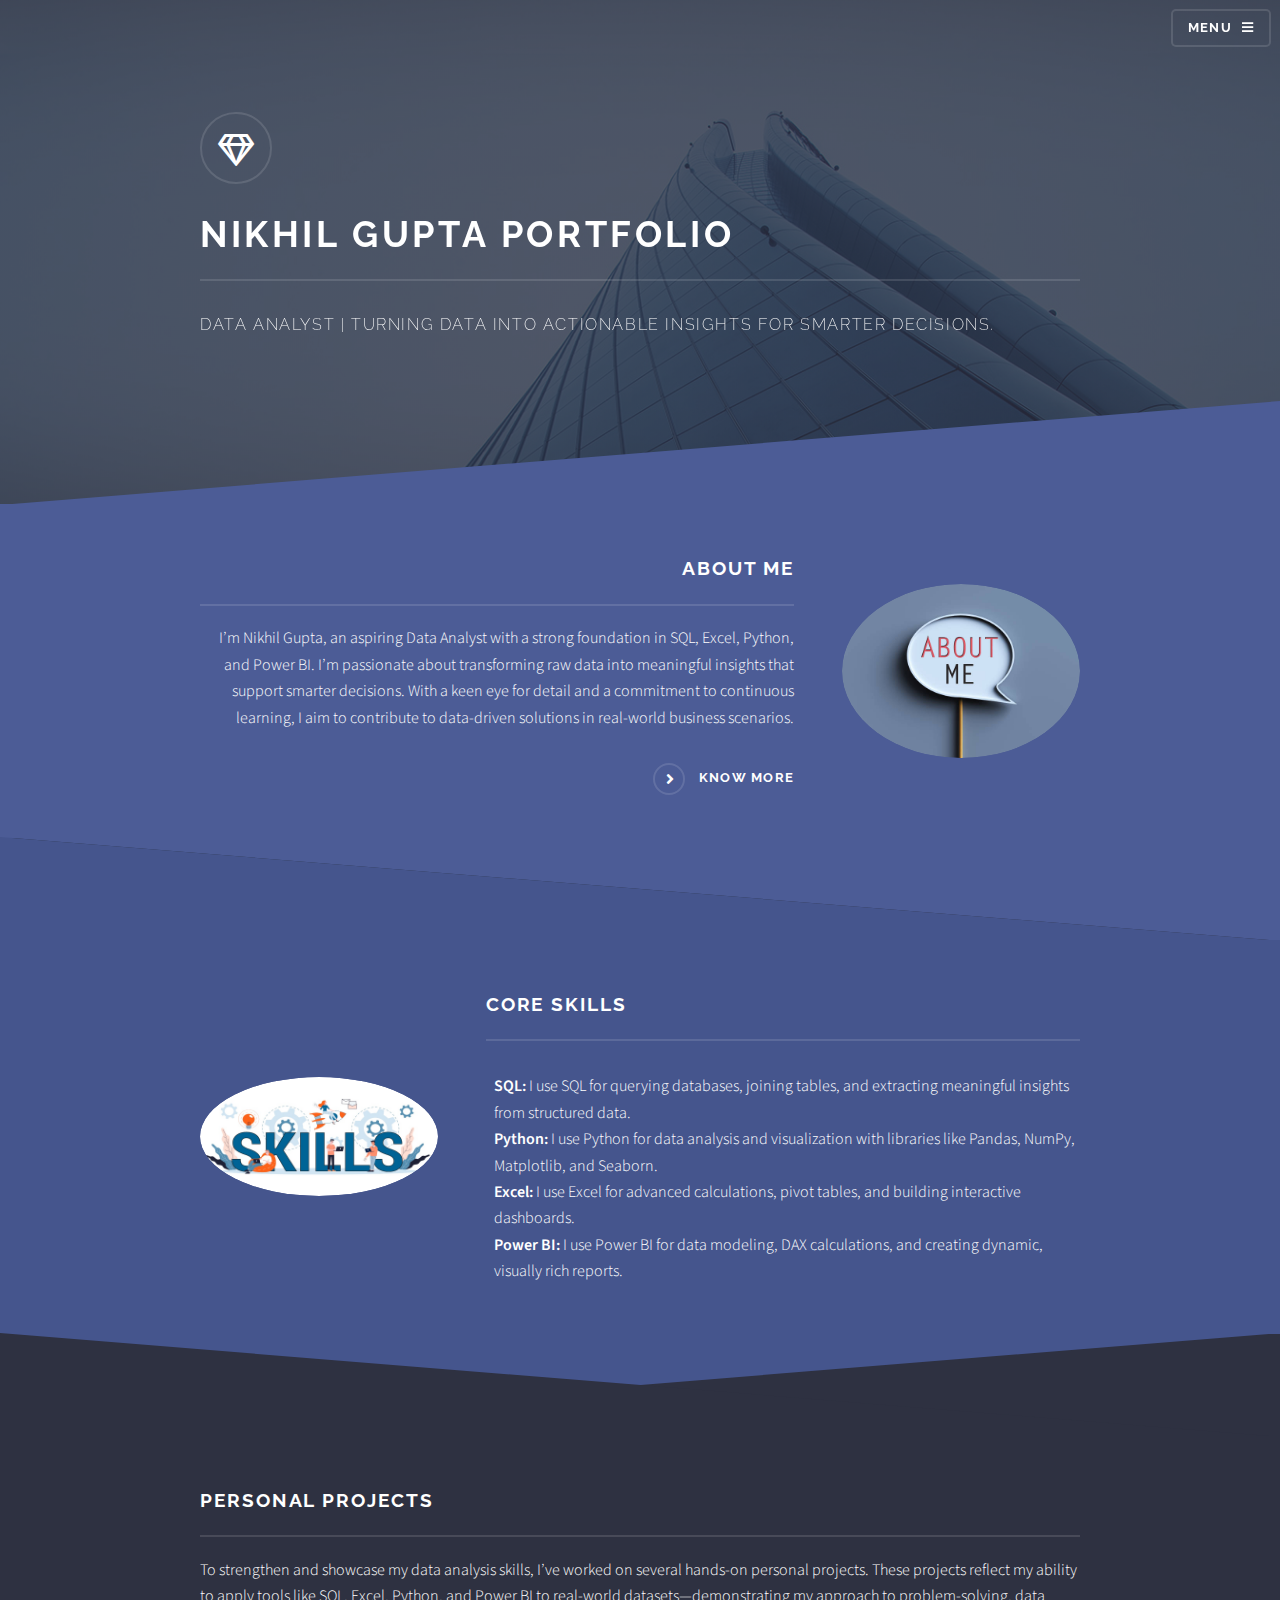
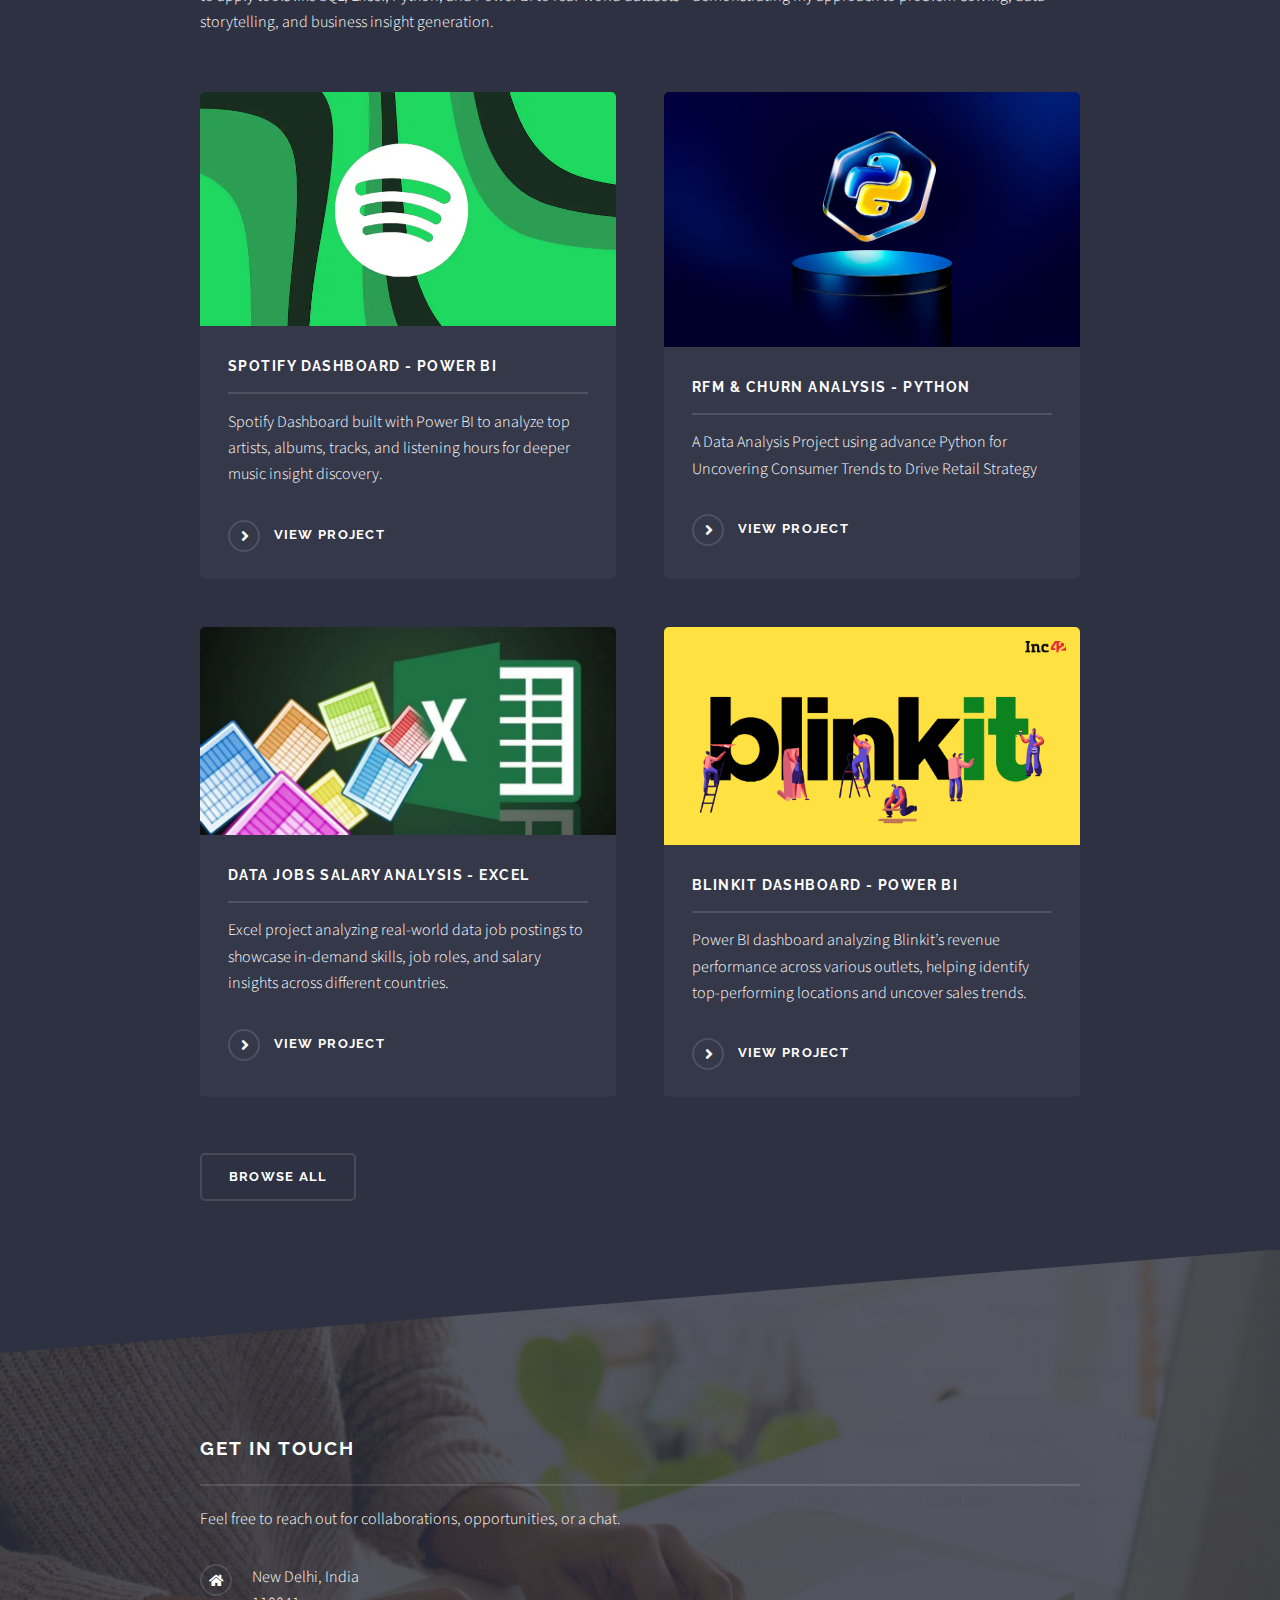
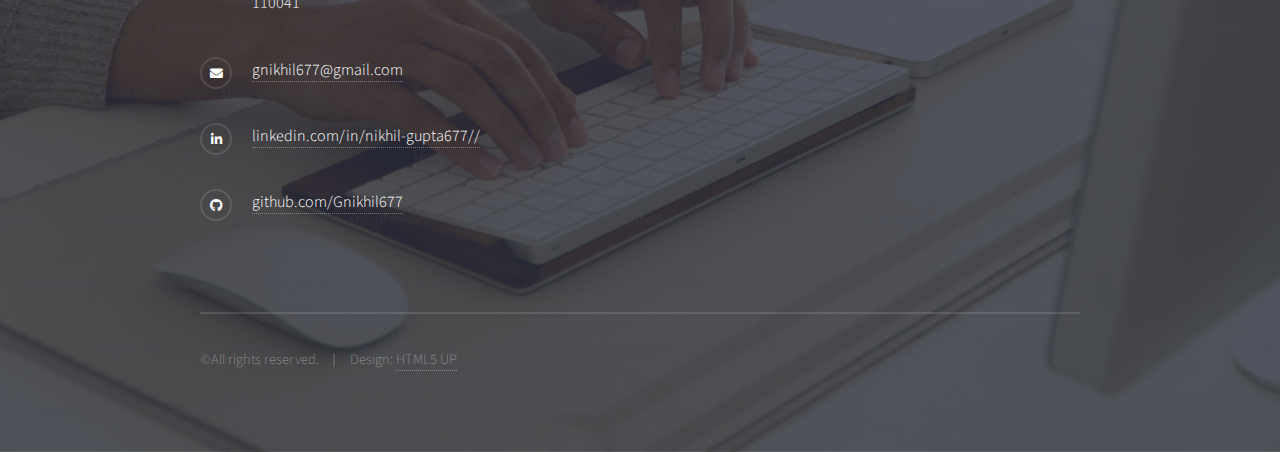
<file: index.html>
<!DOCTYPE HTML>
<!--
	Solid State by HTML5 UP
	html5up.net | @ajlkn
	Free for personal and commercial use under the CCA 3.0 license (html5up.net/license)
-->
<html>
	<head>
		<title>Nikhil Gupta Portfolio</title>
		<meta charset="utf-8" />
		<meta name="viewport" content="width=device-width, initial-scale=1, user-scalable=no" />
		<link rel="stylesheet" href="assets/css/main.css" />
		<noscript><link rel="stylesheet" href="assets/css/noscript.css" /></noscript>
	</head>
	<body class="is-preload">

		<!-- Page Wrapper -->
			<div id="page-wrapper">

				<!-- Header -->
					<header id="header" class="alt">
						<h1><a href="index.html">Portfolio</a></h1>
						<nav>
							<a href="#menu">Menu</a>
						</nav>
					</header>

				<!-- Menu -->
					<nav id="menu">
						<div class="inner">
							<h2>Menu</h2>
							<ul class="links">
								<li><a href="index.html">Home</a></li>
								<li><a href="generic.html">About Me</a></li>
								<li><a href="elements.html">Projects</a></li>
								<li><a href="#footer">Contact</a></li>
							</ul>
							<a href="#" class="close">Close</a>
						</div>
					</nav>

				<!-- Banner -->
					<section id="banner">
						<div class="inner">
							<div class="logo"><span class="icon fa-gem"></span></div>
							<h2>Nikhil Gupta Portfolio</h2>
							<p>Data Analyst | Turning data into actionable insights for smarter decisions.
						</div>
					</section>

				<!-- Wrapper -->
					<section id="wrapper">

						<!-- One -->
							<section id="one" class="wrapper spotlight style1">
								<div class="inner">
									<a href="generic.html" class="image"><img src="images/aboutme.jpg" alt="" /></a>
									<div class="content">
										<h2 class="major">About Me</h2>
										<p>I’m Nikhil Gupta, an aspiring Data Analyst with a strong foundation in SQL, Excel, Python, and Power BI. I’m passionate about transforming raw data into meaningful insights that support smarter decisions. With a keen eye for detail and a commitment to continuous learning, I aim to contribute to data-driven solutions in real-world business scenarios.</p>
										<a href="generic.html" class="special">Know More</a>
									</div>
								</div>
							</div>	
							</section>

						<!-- Two -->
							<section id="two" class="wrapper alt spotlight style2">
								<div class="inner">
									<a class="image"><img src="images/skills_cover-1.jpg" alt="" /></a>
									<div class="content">
										<h2 class="major">Core Skills</h2>
										<p><section id="skills"  padding: 20px;">
  <ul style="list-style: none; padding-left: 0;">
    <li><strong>SQL:</strong>   I use SQL for querying databases, joining tables, and extracting meaningful insights from structured data.</li>

    <li><strong>Python:</strong>   I use Python for data analysis and visualization with libraries like Pandas, NumPy, Matplotlib, and Seaborn.</li>
    <li><strong>Excel:</strong>   I use Excel for advanced calculations, pivot tables, and building interactive dashboards.</li>
    <li><strong>Power BI:</strong>   I use Power BI for data modeling, DAX calculations, and creating dynamic, visually rich reports.</li>
  </ul>
</section>
</p>
									
								</div>
							</section>
						<!-- Four -->
							<section id="four" class="wrapper alt style1">
								<div class="inner">
									<h2 class="major">Personal Projects</h2>
									<p>To strengthen and showcase my data analysis skills, I’ve worked on several hands-on personal projects. These projects reflect my ability to apply tools like SQL, Excel, Python, and Power BI to real-world datasets—demonstrating my approach to problem-solving, data storytelling, and business insight generation.</p>
									<section class="features">
										<article>
											<a href="https://github.com/Gnikhil677/Power-BI---Spotify" class="image"><img src="images/spotify.webp" alt="" /></a>
											<h3 class="major">Spotify Dashboard - Power BI</h3>
											<p>Spotify Dashboard built with Power BI to analyze top artists, albums, tracks, and listening hours for deeper music insight discovery.</p>
											<a href="https://github.com/Gnikhil677/Power-BI---Spotify" class="special">View Project</a>
										</article>
										<article>
											<a href="https://github.com/Gnikhil677/Retail_Analysis" class="image"><img src="images/Python.jpg" alt="" /></a>
											<h3 class="major">RFM & Churn Analysis - Python</h3>
											<p>A Data Analysis Project using advance Python for Uncovering Consumer Trends to Drive Retail Strategy</p>
											<a href="https://github.com/Gnikhil677/Retail_Analysis" class="special">View Project</a>
										</article>
										<article>
											<a href="https://github.com/Gnikhil677/excel-report" class="image"><img src="images/excel.avif" alt="" /></a>
											<h3 class="major">Data Jobs Salary Analysis - Excel</h3>
											<p>Excel project analyzing real-world data job postings to showcase in-demand skills, job roles, and salary insights across different countries.</p>
											<a href="https://github.com/Gnikhil677/excel-report" class="special">View Project</a>
										</article>
										<article>
											<a href="https://github.com/Gnikhil677/Power-BI---BlinkIT" class="image"><img src="images/Blinkit.png" alt="" /></a>
											<h3 class="major">BlinkIT Dashboard - Power BI</h3>
											<p>Power BI dashboard analyzing Blinkit’s revenue performance across various outlets, helping identify top-performing locations and uncover sales trends.</p>
											<a href="https://github.com/Gnikhil677/Power-BI---BlinkIT" class="special">View project</a>
										</article>
									</section>
									<ul class="actions">
										<li><a href="elements.html" class="button">Browse All</a></li>
									</ul>
								</div>
							</section>

					</section>

				<!-- Footer -->
					<section id="footer">
						<div class="inner">
							<h2 class="major">Get in touch</h2>
							<p>Feel free to reach out for collaborations, opportunities, or a chat.</p>
							
								
							<ul class="contact">
								<li class="icon solid fa-home">
									New Delhi, India<br />
									110041<br />
								</li>
								<li class="icon solid fa-envelope"><a href="mailto:gnikhil677@gmail.com">gnikhil677@gmail.com</a></li>
								<li class="icon brands fa-linkedin-in"><a href="https://www.linkedin.com/in/nikhil-gupta677/">linkedin.com/in/nikhil-gupta677//</a></li>
								<li class="icon brands fa-github"><a href="https://github.com/Gnikhil677">github.com/Gnikhil677</a></li>
							</ul>
							<ul class="copyright">
								<li>&copy;All rights reserved.</li><li>Design: <a href="http://html5up.net">HTML5 UP</a></li>
							</ul>
						</div>
					</section>

			</div>

		<!-- Scripts -->
			<script src="assets/js/jquery.min.js"></script>
			<script src="assets/js/jquery.scrollex.min.js"></script>
			<script src="assets/js/browser.min.js"></script>
			<script src="assets/js/breakpoints.min.js"></script>
			<script src="assets/js/util.js"></script>
			<script src="assets/js/main.js"></script>

	</body>
</html>
</file>
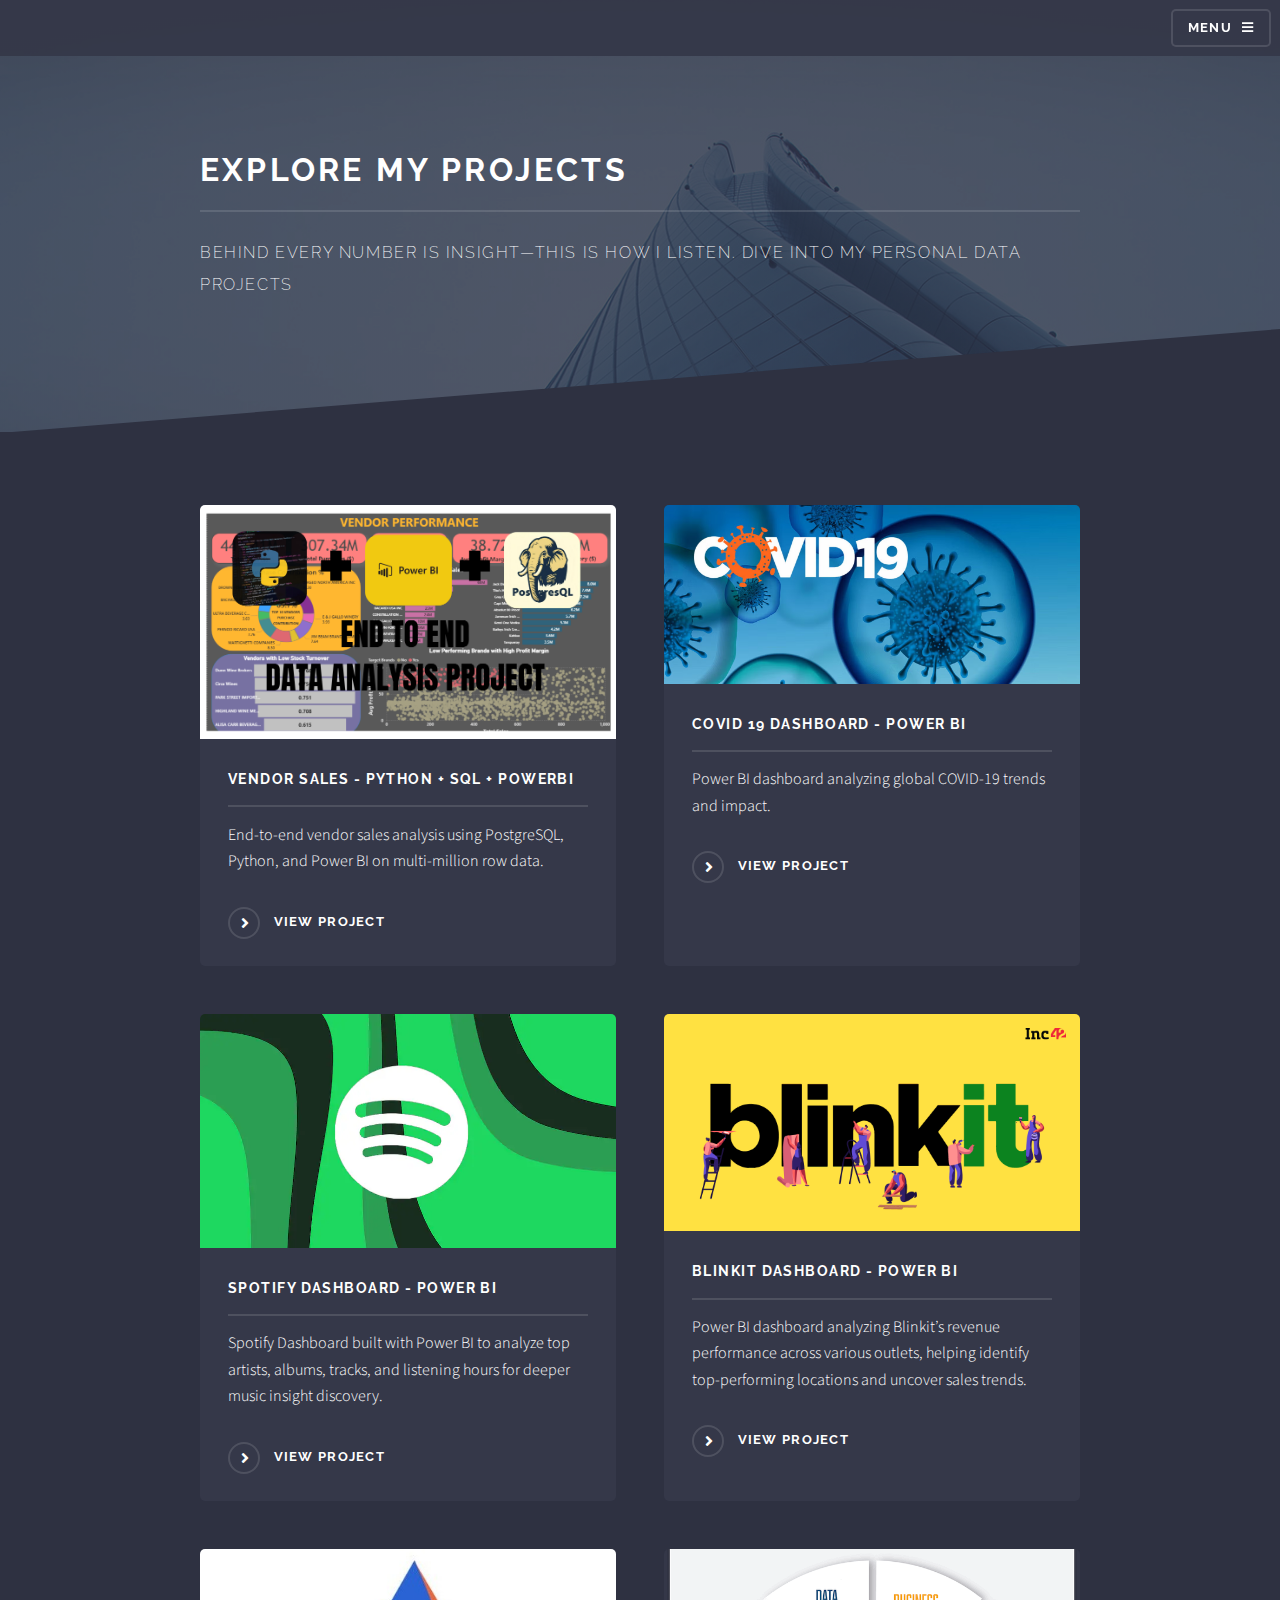
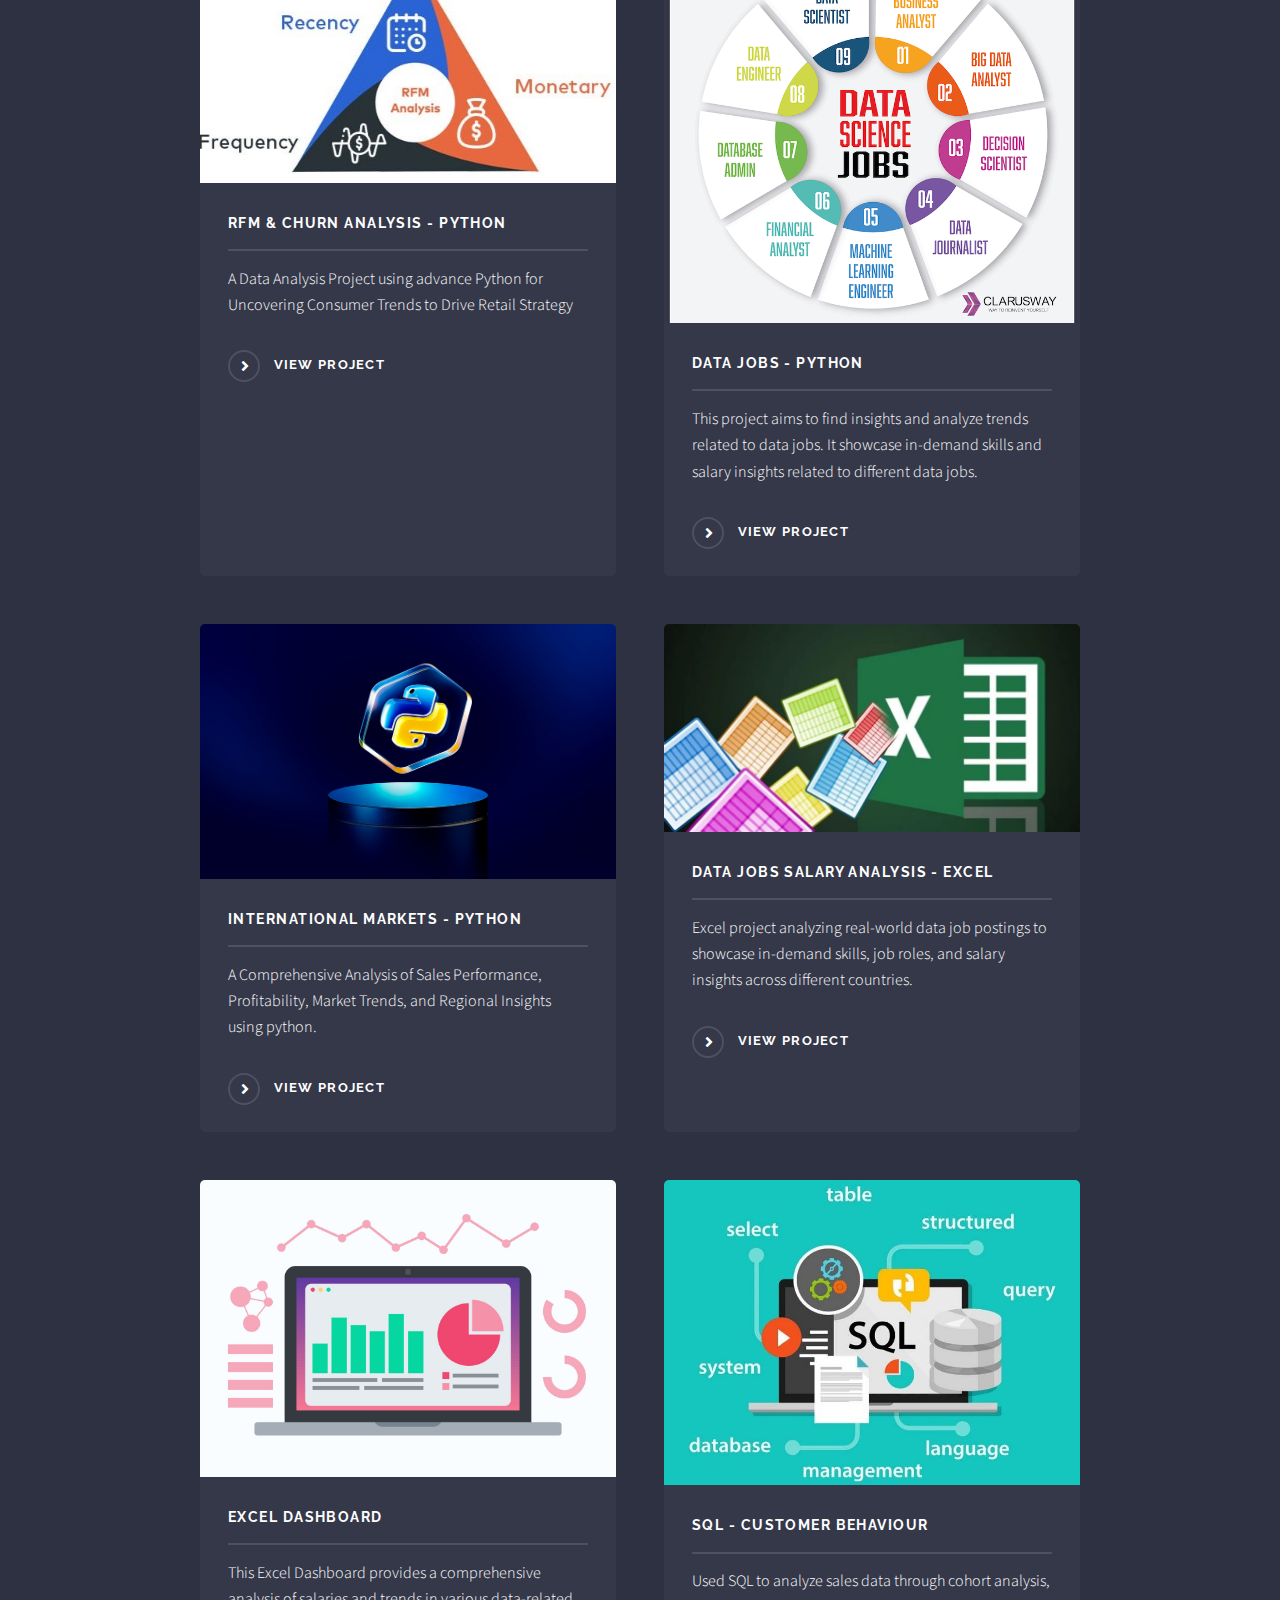
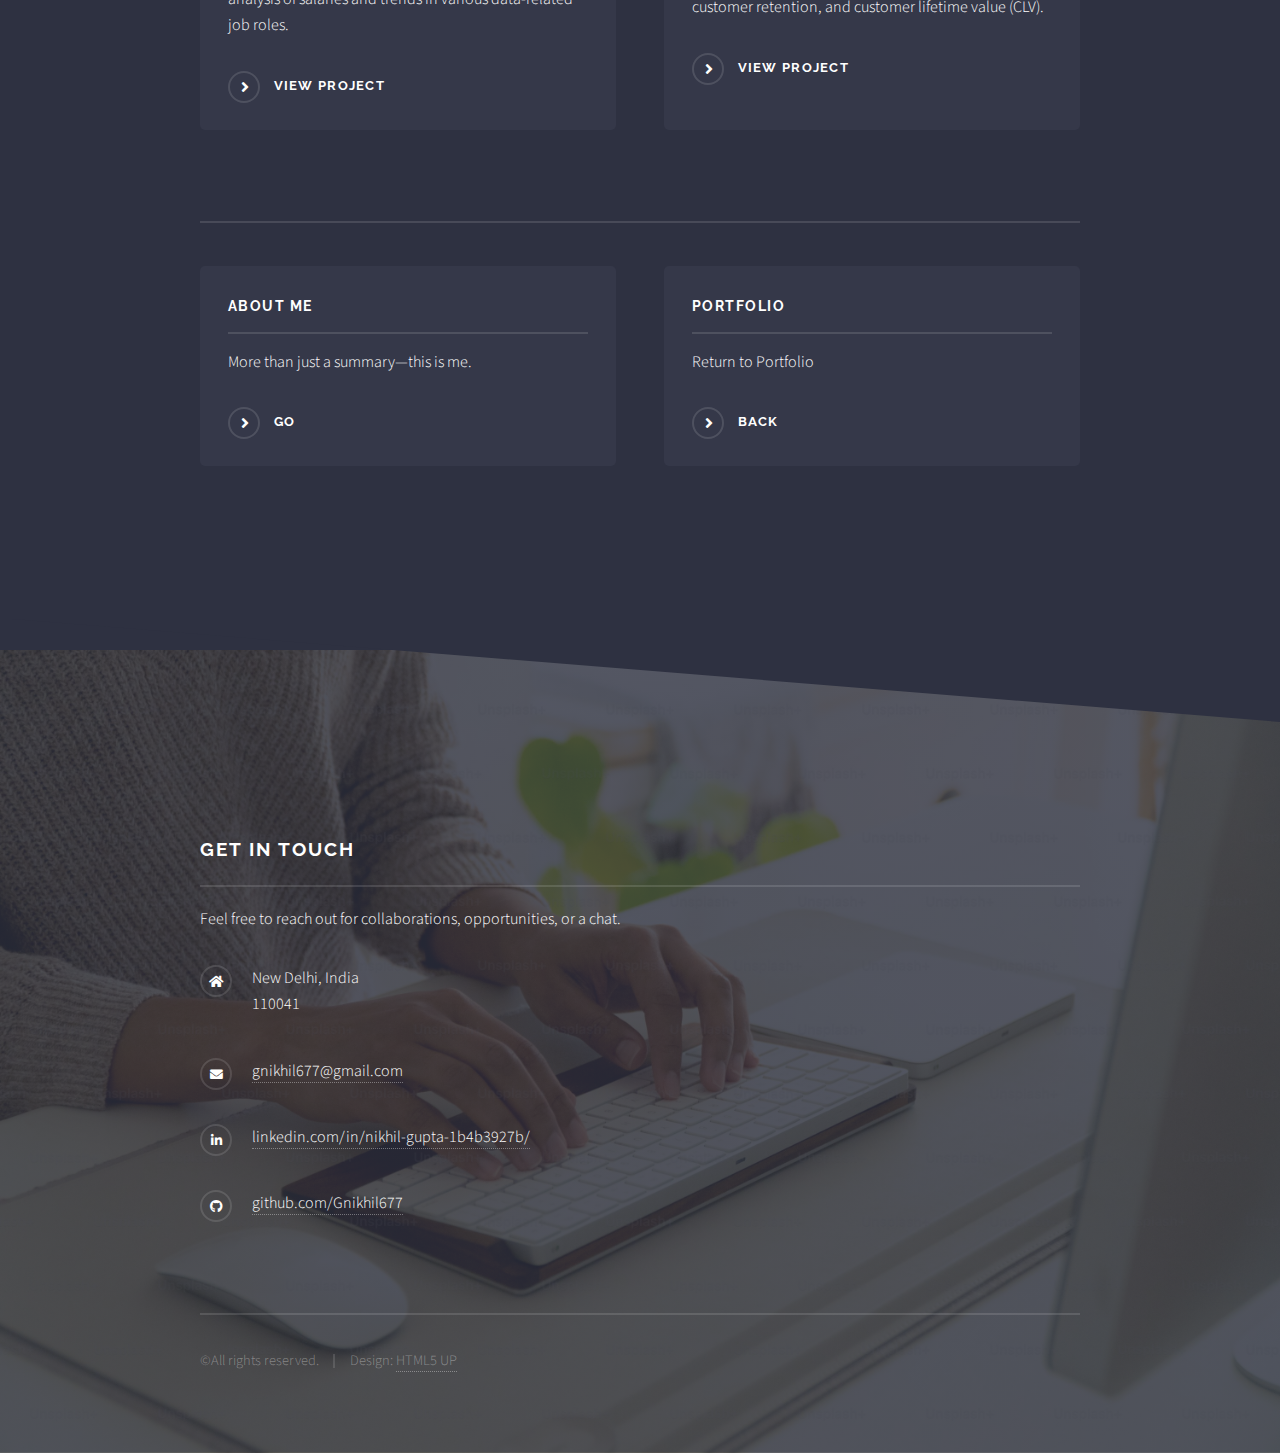
<file: elements.html>
<!DOCTYPE HTML>
<!--
	Solid State by HTML5 UP
	html5up.net | @ajlkn
	Free for personal and commercial use under the CCA 3.0 license (html5up.net/license)
-->
<html>
	<head>
		<title>Explore Projects</title>
		<meta charset="utf-8" />
		<meta name="viewport" content="width=device-width, initial-scale=1, user-scalable=no" />
		<link rel="stylesheet" href="assets/css/main.css" />
		<noscript><link rel="stylesheet" href="assets/css/noscript.css" /></noscript>
	</head>
	<body class="is-preload">

		<!-- Page Wrapper -->
			<div id="page-wrapper">

				<!-- Header -->
					<header id="header">
						<nav>
							<a href="#menu">Menu</a>
						</nav>
					</header>

				<!-- Menu -->
					<nav id="menu">
						<div class="inner">
							<h2>Menu</h2>
							<ul class="links">
								<li><a href="index.html">Home</a></li>
								<li><a href="generic.html">About Me</a></li>
								<li><a href="elements.html">Projects</a></li>
								<li><a href="#footer">Contact</a></li>
							</ul>
							<a href="#" class="close">Close</a>
						</div>
					</nav>

				<!-- Wrapper -->
					<section id="wrapper">
						<header>
							<div class="inner">
								<h2>Explore My Projects</h2>
								<p>Behind every number is insight—this is how I listen. Dive Into My Personal Data Projects</p>
							</div>
						</header>

						<!-- Content -->
							<div class="wrapper">
								<div class="inner">


									
								
								
									<section class="features">
										<article>
											<a href="https://github.com/Gnikhil677/vendor" class="image"><img src="images/Project_cover.png" alt="" /></a>
											<h3 class="major">Vendor Sales - Python + SQL + PowerBI</h3>
											<p>End-to-end vendor sales analysis using PostgreSQL, Python, and Power BI on multi-million row data.</p>
											<a href="https://github.com/Gnikhil677/COVID_19-PowerBI_Dashboard" class="special">View project</a>
										</article>
										<article>
											<a href="https://github.com/Gnikhil677/COVID_19-PowerBI_Dashboard" class="image"><img src="images/covid-19.jpg" alt="" /></a>
											<h3 class="major">Covid 19 Dashboard - Power BI</h3>
											<p>Power BI dashboard analyzing global COVID-19 trends and impact.</p>
											<a href="https://github.com/Gnikhil677/COVID_19-PowerBI_Dashboard" class="special">View project</a>
										</article>
										<article>
											<a href="https://github.com/Gnikhil677/Power-BI---Spotify" class="image"><img src="images/spotify.webp" alt="" /></a>
											<h3 class="major">Spotify Dashboard - Power BI</h3>
											<p>Spotify Dashboard built with Power BI to analyze top artists, albums, tracks, and listening hours for deeper music insight discovery.</p>
											<a href="https://github.com/Gnikhil677/Power-BI---Spotify" class="special">View Project</a>
										</article>
										<article>
											<a href="https://github.com/Gnikhil677/Power-BI---BlinkIT" class="image"><img src="images/Blinkit.png" alt="" /></a>
											<h3 class="major">BlinkIT Dashboard - Power BI</h3>
											<p>Power BI dashboard analyzing Blinkit’s revenue performance across various outlets, helping identify top-performing locations and uncover sales trends.</p>
											<a href="https://github.com/Gnikhil677/Power-BI---BlinkIT" class="special">View project</a>
										</article>
										<article>
											<a href="https://github.com/Gnikhil677/Retail_Analysis" class="image"><img src="images/rfm.jpg" alt="" /></a>
											<h3 class="major">RFM & Churn Analysis - Python</h3>
											<p>A Data Analysis Project using advance Python for Uncovering Consumer Trends to Drive Retail Strategy</p>
											<a href="https://github.com/Gnikhil677/Retail_Analysis" class="special">View Project</a>
										</article>
										<article>
											<a href="https://github.com/Gnikhil677/python---data-jobs-analysis" class="image"><img src="images/data-science.png" alt="" /></a>
											<h3 class="major">Data Jobs - Python</h3>
											<p>This project aims to find insights and analyze trends related to data jobs. It showcase in-demand skills and salary insights related to different data jobs.</p>
											<a href="https://github.com/Gnikhil677/python---data-jobs-analysis" class="special">View project</a>
										</article>
										<article>
											<a href="https://github.com/Gnikhil677/Sales_Profit_analysis" class="image"><img src="images/Python.jpg" alt="" /></a>
											<h3 class="major">International Markets - Python</h3>
											<p>A Comprehensive Analysis of Sales Performance, Profitability, Market Trends, and Regional Insights using python.</p>
											<a href="https://github.com/Gnikhil677/Sales_Profit_analysis" class="special">View Project</a>
										</article> 
										<article>
											<a href="https://github.com/Gnikhil677/excel-report" class="image"><img src="images/excel.avif" alt="" /></a>
											<h3 class="major">Data Jobs Salary Analysis - Excel</h3>
											<p>Excel project analyzing real-world data job postings to showcase in-demand skills, job roles, and salary insights across different countries.</p>
											<a href="https://github.com/Gnikhil677/excel-report" class="special">View Project</a>
										</article>
										<article>
											<a href="https://github.com/Gnikhil677/excel-dashboard" class="image"><img src="images/dashboard_excel.jpeg" alt="" /></a>
											<h3 class="major">Excel Dashboard</h3>
											<p>This Excel Dashboard provides a comprehensive analysis of salaries and trends in various data-related job roles.</p>
											<a href="https://github.com/Gnikhil677/excel-dashboard" class="special">View Project</a>
										</article>
										<article>
											<a href="https://github.com/Gnikhil677/sql-project" class="image"><img src="images/sql.jpg" alt="" /></a>
											<h3 class="major">SQL - Customer Behaviour</h3>
											<p>Used SQL to analyze sales data through cohort analysis, customer retention, and customer lifetime value (CLV). </p>
											<a href="https://github.com/Gnikhil677/sql-project" class="special">View Project</a>
										</article>
										
										<div class="inner">
									<h2 class="major"></h2>
								
									<section class="features">
										<article>
											
											<h3 class="major">About Me</h3>
											<p>More than just a summary—this is me.</p>
											<a href="generic.html" class="special">Go</a>
										</article>
										<article>
											
											<h3 class="major">Portfolio</h3>
											<p>Return to Portfolio</p>
											<a href="index.html" class="special">Back</a>
										</article>
										
									</section>
									<ul class="actions">
									
									</ul>
								</div>
							</section>
										
									</section>
									<ul class="actions">
									
									</ul>
								</div>
							</section>

					</section>

									
										</article>
									</section>

								</div>
							</div>

					</section>
								
				<!-- Footer -->
					<section id="footer">
						<div class="inner">
							<h2 class="major">Get in touch</h2>
							<p>Feel free to reach out for collaborations, opportunities, or a chat.</p>
							
								
							<ul class="contact">
								<li class="icon solid fa-home">
									New Delhi, India<br />
									110041<br />
								</li>
								<li class="icon solid fa-envelope"><a href="mailto:gnikhil677@gmail.com">gnikhil677@gmail.com</a></li>
								<li class="icon brands fa-linkedin-in"><a href="https://www.linkedin.com/in/nikhil-gupta677/">linkedin.com/in/nikhil-gupta-1b4b3927b/</a></li>
								<li class="icon brands fa-github"><a href="https://github.com/Gnikhil677">github.com/Gnikhil677</a></li>
							</ul>
							<ul class="copyright">
								<li>&copy;All rights reserved.</li><li>Design: <a href="http://html5up.net">HTML5 UP</a></li>
							</ul>
						</div>
					</section>

			</div>

		<!-- Scripts -->
			<script src="assets/js/jquery.min.js"></script>
			<script src="assets/js/jquery.scrollex.min.js"></script>
			<script src="assets/js/browser.min.js"></script>
			<script src="assets/js/breakpoints.min.js"></script>
			<script src="assets/js/util.js"></script>
			<script src="assets/js/main.js"></script>

	</body>
</html>
</file>
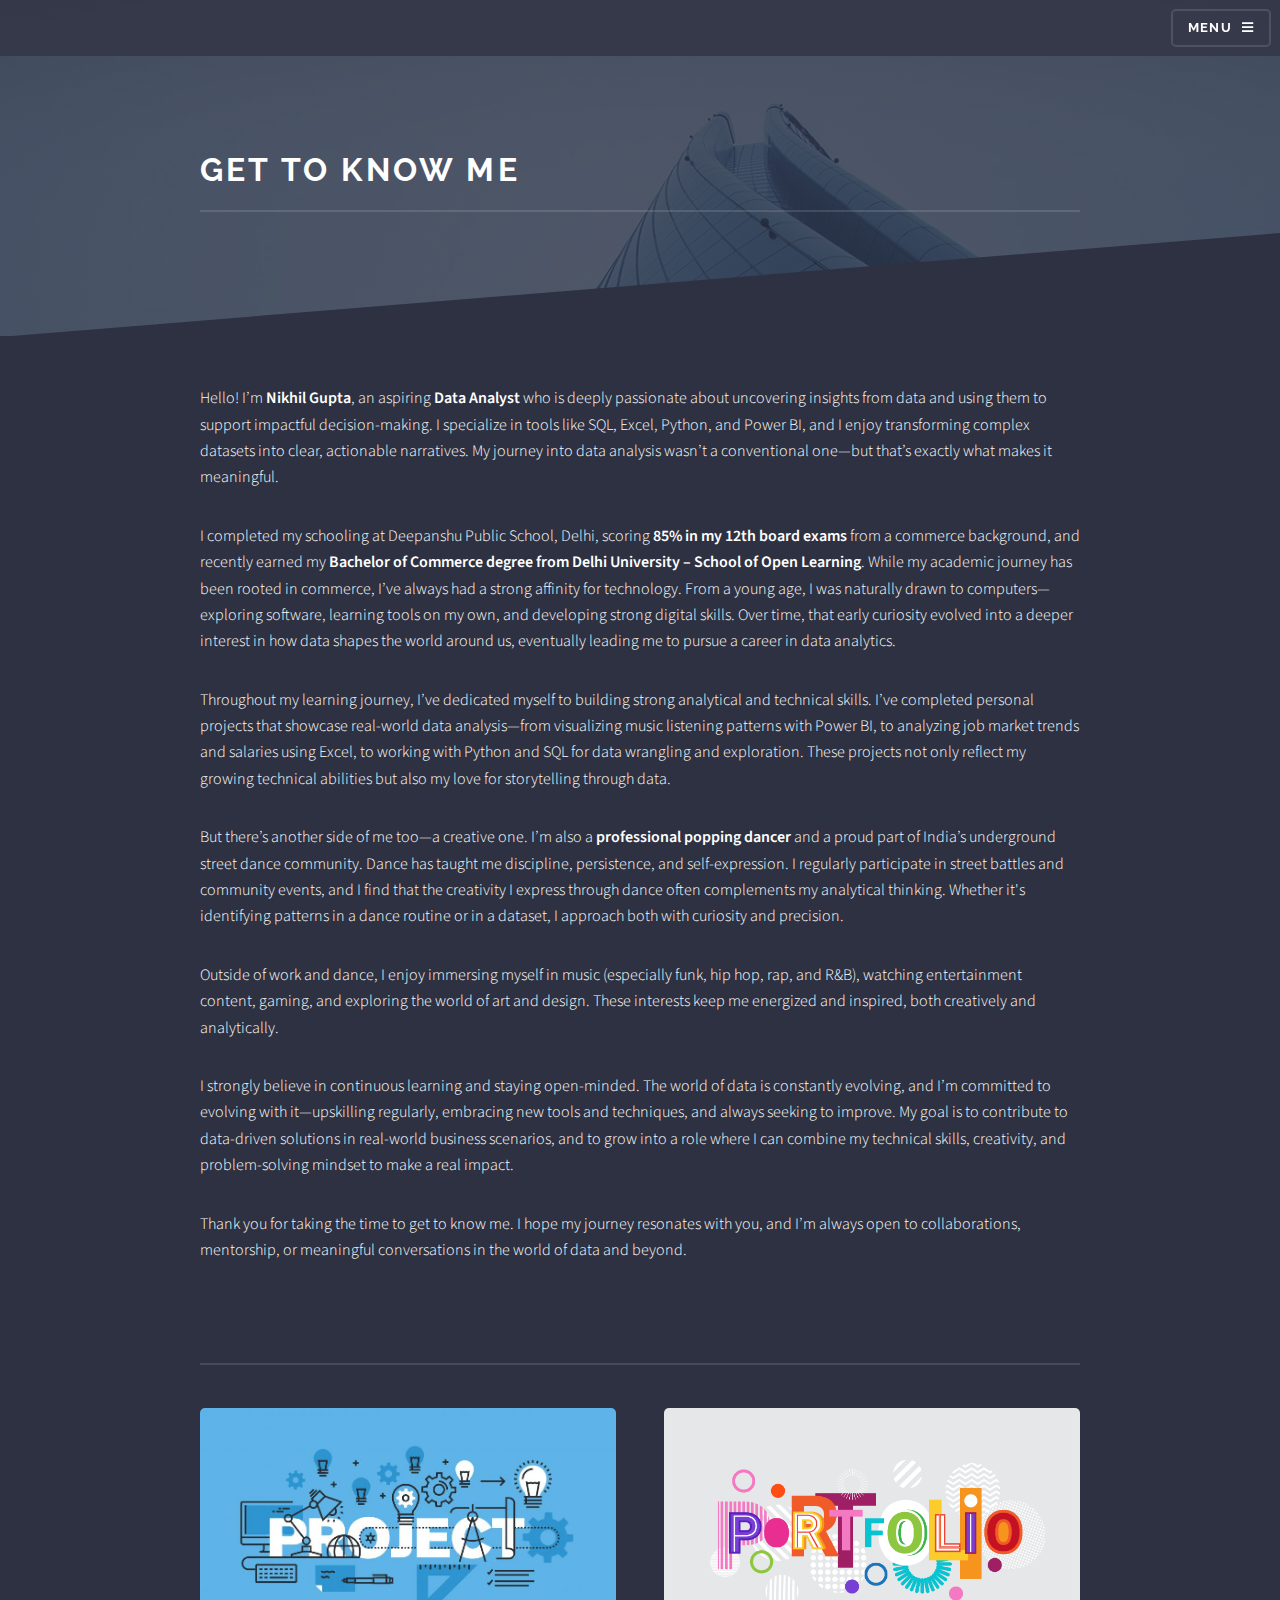
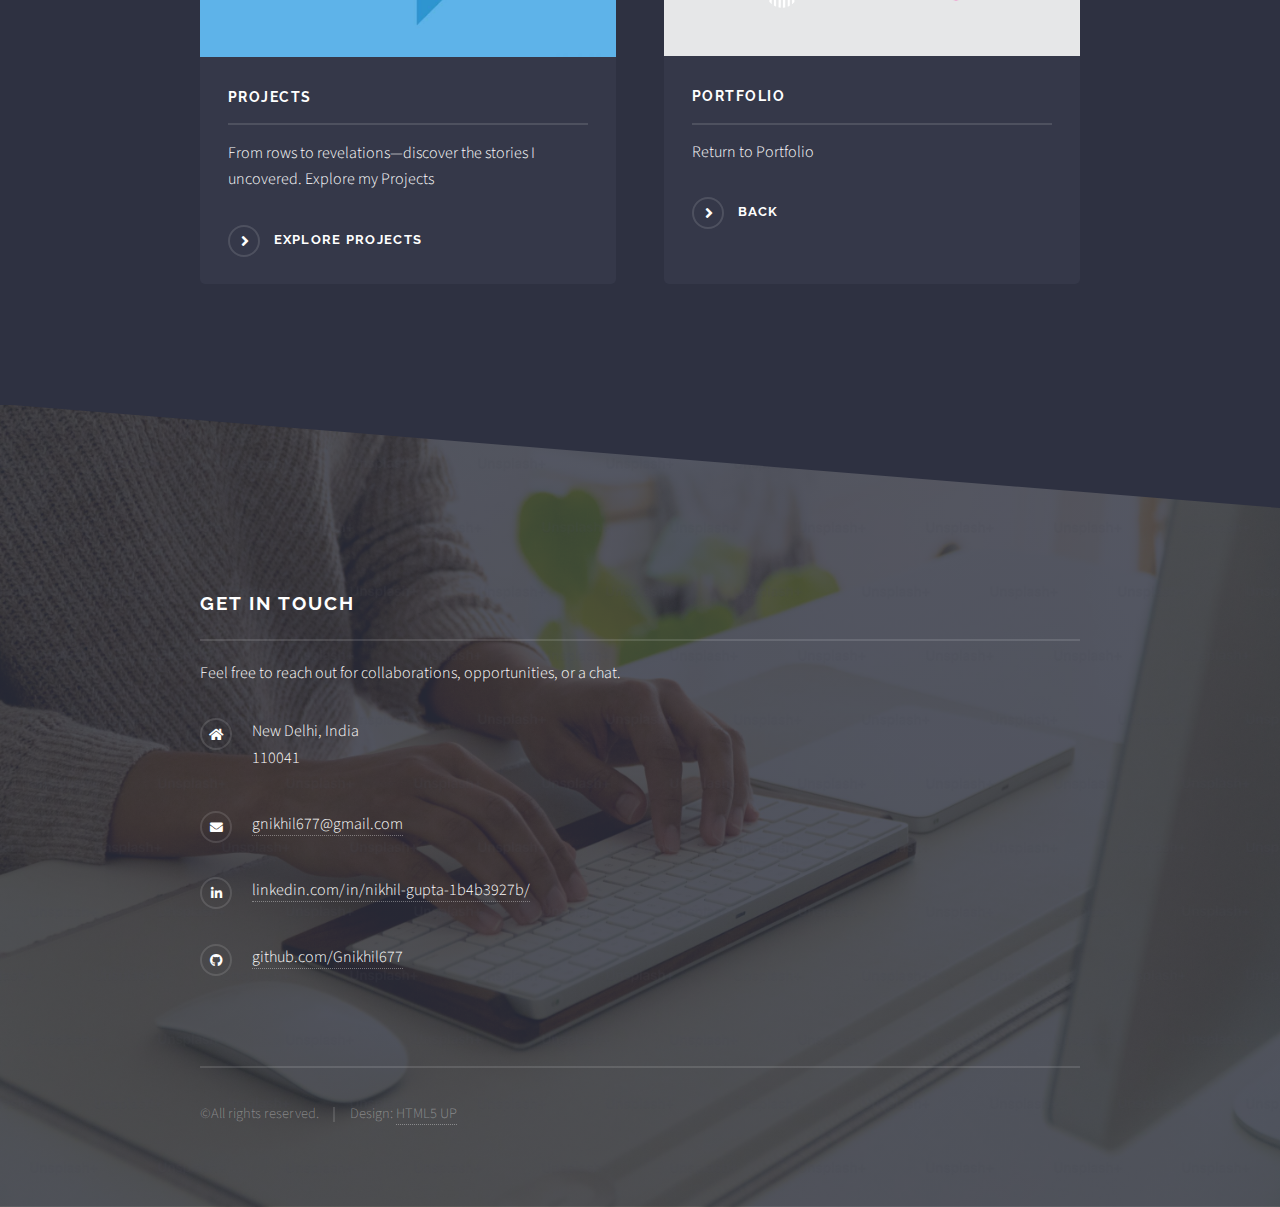
<file: generic.html>
<!DOCTYPE HTML>
<!--
	Solid State by HTML5 UP
	html5up.net | @ajlkn
	Free for personal and commercial use under the CCA 3.0 license (html5up.net/license)
-->
<html>
	<head>
		<title>About Me</title>
		<meta charset="utf-8" />
		<meta name="viewport" content="width=device-width, initial-scale=1, user-scalable=no" />
		<link rel="stylesheet" href="assets/css/main.css" />
		<noscript><link rel="stylesheet" href="assets/css/noscript.css" /></noscript>
	</head>
	<body class="is-preload">

		<!-- Page Wrapper -->
			<div id="page-wrapper">

				<!-- Header -->
					<header id="header">
						<nav>
							<a href="#menu">Menu</a>
						</nav>
					</header>

				<!-- Menu -->
					<nav id="menu">
						<div class="inner">
							<h2>Menu</h2>
							<ul class="links">
								<li><a href="index.html">Home</a></li>
								<li><a href="generic.html">About Me</a></li>
								<li><a href="elements.html">Projects</a></li>
								<li><a href="#footer">Contact</a></li>
							</ul>
							<a href="#" class="close">Close</a>
						</div>
					</nav>

				<!-- Wrapper -->
					<section id="wrapper">
						<header>
							<div class="inner">
								<h2>Get To Know Me</h2>
							</div>
						</header>

						<!-- Content -->
							<div class="wrapper">
								<div class="inner">


Hello! I’m <strong>Nikhil Gupta</strong>, an aspiring <strong>Data Analyst</strong> who is deeply passionate about uncovering insights from data and using them to support impactful decision-making. I specialize in tools like SQL, Excel, Python, and Power BI, and I enjoy transforming complex datasets into clear, actionable narratives. My journey into data analysis wasn’t a conventional one—but that’s exactly what makes it meaningful.</p>

<p>I completed my schooling at Deepanshu Public School, Delhi, scoring <strong> 85% in my 12th board exams </strong> from a commerce background, and recently earned my <strong> Bachelor of Commerce degree from Delhi University – School of Open Learning</strong>. While my academic journey has been rooted in commerce, I’ve always had a strong affinity for technology. From a young age, I was naturally drawn to computers—exploring software, learning tools on my own, and developing strong digital skills. Over time, that early curiosity evolved into a deeper interest in how data shapes the world around us, eventually leading me to pursue a career in data analytics.</p>

<p>Throughout my learning journey, I’ve dedicated myself to building strong analytical and technical skills. I’ve completed personal projects that showcase real-world data analysis—from visualizing music listening patterns with Power BI, to analyzing job market trends and salaries using Excel, to working with Python and SQL for data wrangling and exploration. These projects not only reflect my growing technical abilities but also my love for storytelling through data.</p>

<p>But there’s another side of me too—a creative one. I’m also a <strong>professional popping dancer </strong> and a proud part of India’s underground street dance community. Dance has taught me discipline, persistence, and self-expression. I regularly participate in street battles and community events, and I find that the creativity I express through dance often complements my analytical thinking. Whether it's identifying patterns in a dance routine or in a dataset, I approach both with curiosity and precision.</p>

<p>Outside of work and dance, I enjoy immersing myself in music (especially funk, hip hop, rap, and R&B), watching entertainment content, gaming, and exploring the world of art and design. These interests keep me energized and inspired, both creatively and analytically.</p>

<p>I strongly believe in continuous learning and staying open-minded. The world of data is constantly evolving, and I’m committed to evolving with it—upskilling regularly, embracing new tools and techniques, and always seeking to improve. My goal is to contribute to data-driven solutions in real-world business scenarios, and to grow into a role where I can combine my technical skills, creativity, and problem-solving mindset to make a real impact.</p>

<p>Thank you for taking the time to get to know me. I hope my journey resonates with you, and I’m always open to collaborations, mentorship, or meaningful conversations in the world of data and beyond.</p>

									
								<div class="inner">
									<h2 class="major"></h2>
								
									<section class="features">
										<article>
											<a href="elements.html" class="image"><img src="images\Projects.jpg" alt="" /></a>
											<h3 class="major">Projects</h3>
											<p>From rows to revelations—discover the stories I uncovered. Explore my Projects</p>
											<a href="elements.html" class="special">Explore Projects</a>
										</article>
										<article>
											<a href="index.html" class="image"><img src="images\portfolio.png" alt="" /></a>
											<h3 class="major">Portfolio</h3>
											<p>Return to Portfolio</p>
											<a href="index.html" class="special">Back</a>
										</article>
										
									</section>
									<ul class="actions">
									
									</ul>
								</div>
							</section>

					</section>

									
										</article>
									</section>

								</div>
							</div>

					</section>

				<!-- Footer -->
					<section id="footer">
						<div class="inner">
							<h2 class="major">Get in touch</h2>
							<p>Feel free to reach out for collaborations, opportunities, or a chat.</p>
							
								
							<ul class="contact">
								<li class="icon solid fa-home">
									New Delhi, India<br />
									110041<br />
								</li>
								<li class="icon solid fa-envelope"><a href="mailto:gnikhil677@gmail.com">gnikhil677@gmail.com</a></li>
								<li class="icon brands fa-linkedin-in"><a href="https://www.linkedin.com/in/nikhil-gupta677/">linkedin.com/in/nikhil-gupta-1b4b3927b/</a></li>
								<li class="icon brands fa-github"><a href="https://github.com/Gnikhil677">github.com/Gnikhil677</a></li>
							</ul>
							<ul class="copyright">
								<li>&copy;All rights reserved.</li><li>Design: <a href="http://html5up.net">HTML5 UP</a></li>
							</ul>
						</div>
					</section>

			</div>

		<!-- Scripts -->
			<script src="assets/js/jquery.min.js"></script>
			<script src="assets/js/jquery.scrollex.min.js"></script>
			<script src="assets/js/browser.min.js"></script>
			<script src="assets/js/breakpoints.min.js"></script>
			<script src="assets/js/util.js"></script>
			<script src="assets/js/main.js"></script>

	</body>
</html>
</file>
<file: assets/css/noscript.css>
/*
	Solid State by HTML5 UP
	html5up.net | @ajlkn
	Free for personal and commercial use under the CCA 3.0 license (html5up.net/license)
*/

/* Banner */

	body.is-preload #banner .logo {
		-moz-transform: none;
		-webkit-transform: none;
		-ms-transform: none;
		transform: none;
		opacity: 1;
	}

	body.is-preload #banner h2 {
		opacity: 1;
		-moz-transform: none;
		-webkit-transform: none;
		-ms-transform: none;
		transform: none;
		-moz-filter: none;
		-webkit-filter: none;
		-ms-filter: none;
		filter: none;
	}

	body.is-preload #banner p {
		opacity: 01;
		-moz-transform: none;
		-webkit-transform: none;
		-ms-transform: none;
		transform: none;
		-moz-filter: none;
		-webkit-filter: none;
		-ms-filter: none;
		filter: none;
	}
</file>
<file: assets/css/main.css>
@import url(fontawesome-all.min.css);
@import url("https://fonts.googleapis.com/css?family=Raleway:200,700|Source+Sans+Pro:300,600,300italic,600italic");

/*
	Solid State by HTML5 UP
	html5up.net | @ajlkn
	Free for personal and commercial use under the CCA 3.0 license (html5up.net/license)
*/

html, body, div, span, applet, object,
iframe, h1, h2, h3, h4, h5, h6, p, blockquote,
pre, a, abbr, acronym, address, big, cite,
code, del, dfn, em, img, ins, kbd, q, s, samp,
small, strike, strong, sub, sup, tt, var, b,
u, i, center, dl, dt, dd, ol, ul, li, fieldset,
form, label, legend, table, caption, tbody,
tfoot, thead, tr, th, td, article, aside,
canvas, details, embed, figure, figcaption,
footer, header, hgroup, menu, nav, output, ruby,
section, summary, time, mark, audio, video {
	margin: 0;
	padding: 0;
	border: 0;
	font-size: 100%;
	font: inherit;
	vertical-align: baseline;}

article, aside, details, figcaption, figure,
footer, header, hgroup, menu, nav, section {
	display: block;}

body {
	line-height: 1;
}

ol, ul {
	list-style: none;
}

blockquote, q {
	quotes: none;
}

	blockquote:before, blockquote:after, q:before, q:after {
		content: '';
		content: none;
	}

table {
	border-collapse: collapse;
	border-spacing: 0;
}

body {
	-webkit-text-size-adjust: none;
}

mark {
	background-color: transparent;
	color: inherit;
}

input::-moz-focus-inner {
	border: 0;
	padding: 0;
}

input, select, textarea {
	-moz-appearance: none;
	-webkit-appearance: none;
	-ms-appearance: none;
	appearance: none;
}

/* Basic */

	@-ms-viewport {
		width: device-width;
	}

	body {
		-ms-overflow-style: scrollbar;
	}

	@media screen and (max-width: 480px) {

		html, body {
			min-width: 320px;
		}

	}

	html {
		box-sizing: border-box;
	}

	*, *:before, *:after {
		box-sizing: inherit;
	}

	body {
		background-color: #2e3141;
		background-image: linear-gradient(to top, rgba(46, 49, 65, 0.8), rgba(46, 49, 65, 0.8)), url("../../images/bg.jpg");
		background-size: auto,
 cover;
		background-attachment: fixed,
 fixed;
		background-position: center,
 center;
	}

		body.is-preload *, body.is-preload *:before, body.is-preload *:after {
			-moz-animation: none !important;
			-webkit-animation: none !important;
			-ms-animation: none !important;
			animation: none !important;
			-moz-transition: none !important;
			-webkit-transition: none !important;
			-ms-transition: none !important;
			transition: none !important;
		}

/* Type */

	body, input, select, textarea {
		color: #ffffff;
		font-family: "Source Sans Pro", Helvetica, sans-serif;
		font-size: 16.5pt;
		font-weight: 300;
		line-height: 1.65;
	}

		@media screen and (max-width: 1680px) {

			body, input, select, textarea {
				font-size: 13pt;
			}

		}

		@media screen and (max-width: 1280px) {

			body, input, select, textarea {
				font-size: 12pt;
			}

		}

		@media screen and (max-width: 980px) {

			body, input, select, textarea {
				font-size: 12pt;
			}

		}

		@media screen and (max-width: 736px) {

			body, input, select, textarea {
				font-size: 12pt;
			}

		}

		@media screen and (max-width: 480px) {

			body, input, select, textarea {
				font-size: 12pt;
			}

		}

	a {
		-moz-transition: color 0.2s ease-in-out, border-bottom-color 0.2s ease-in-out;
		-webkit-transition: color 0.2s ease-in-out, border-bottom-color 0.2s ease-in-out;
		-ms-transition: color 0.2s ease-in-out, border-bottom-color 0.2s ease-in-out;
		transition: color 0.2s ease-in-out, border-bottom-color 0.2s ease-in-out;
		border-bottom: dotted 1px rgba(255, 255, 255, 0.35);
		color: #ffffff;
		text-decoration: none;
	}

		a:hover {
			border-bottom-color: transparent;
			color: #ffffff !important;
		}

		a.special:not(.button) {
			text-decoration: none;
			border-bottom: 0;
			display: block;
			font-family: Raleway, Helvetica, sans-serif;
			font-size: 0.8em;
			font-weight: 700;
			letter-spacing: 0.1em;
			margin: 0 0 2em 0;
			text-transform: uppercase;
		}

			a.special:not(.button):before {
				-moz-osx-font-smoothing: grayscale;
				-webkit-font-smoothing: antialiased;
				display: inline-block;
				font-style: normal;
				font-variant: normal;
				text-rendering: auto;
				line-height: 1;
				text-transform: none !important;
				font-family: 'Font Awesome 5 Free';
				font-weight: 900;
			}

			a.special:not(.button):before {
				-moz-transition: background-color 0.2s ease-in-out;
				-webkit-transition: background-color 0.2s ease-in-out;
				-ms-transition: background-color 0.2s ease-in-out;
				transition: background-color 0.2s ease-in-out;
				border-radius: 100%;
				border: solid 2px rgba(255, 255, 255, 0.125);
				content: '\f105';
				display: inline-block;
				font-size: 1.25em;
				height: 2em;
				line-height: 1.75em;
				margin-right: 0.85em;
				text-align: center;
				text-indent: 0.15em;
				vertical-align: middle;
				width: 2em;
			}

			a.special:not(.button):hover:before {
				background-color: rgba(255, 255, 255, 0.025);
			}

			a.special:not(.button):active:before {
				background-color: rgba(255, 255, 255, 0.075);
			}

	strong, b {
		color: #ffffff;
		font-weight: 600;
	}

	em, i {
		font-style: italic;
	}

	p {
		margin: 0 0 2em 0;
	}

	h1, h2, h3, h4, h5, h6 {
		color: #ffffff;
		font-family: Raleway, Helvetica, sans-serif;
		font-weight: 700;
		letter-spacing: 0.1em;
		margin: 0 0 1em 0;
		text-transform: uppercase;
	}

		h1 a, h2 a, h3 a, h4 a, h5 a, h6 a {
			color: inherit;
			text-decoration: none;
			border-bottom: 0;
		}

		h1 span, h2 span, h3 span, h4 span, h5 span, h6 span {
			font-weight: 200;
		}

		h1.major, h2.major, h3.major, h4.major, h5.major, h6.major {
			padding-bottom: 1em;
			border-bottom: solid 2px rgba(255, 255, 255, 0.125);
		}

	h2 {
		font-size: 1.2em;
	}

	h3 {
		font-size: 0.9em;
	}

	h4 {
		font-size: 0.7em;
	}

	h5 {
		font-size: 0.7em;
	}

	h6 {
		font-size: 0.7em;
	}

	@media screen and (max-width: 736px) {

		h2 {
			font-size: 1em;
		}

		h3 {
			font-size: 0.8em;
		}

	}

	sub {
		font-size: 0.8em;
		position: relative;
		top: 0.5em;
	}

	sup {
		font-size: 0.8em;
		position: relative;
		top: -0.5em;
	}

	blockquote {
		border-left: solid 4px rgba(255, 255, 255, 0.125);
		font-style: italic;
		margin: 0 0 2em 0;
		padding: 0.5em 0 0.5em 2em;
	}

	code {
		background: rgba(255, 255, 255, 0.025);
		border-radius: 5px;
		border: solid 2px rgba(255, 255, 255, 0.125);
		font-family: "Courier New", monospace;
		font-size: 0.9em;
		margin: 0 0.25em;
		padding: 0.25em 0.65em;
	}

	pre {
		-webkit-overflow-scrolling: touch;
		font-family: "Courier New", monospace;
		font-size: 0.9em;
		margin: 0 0 2em 0;
	}

		pre code {
			display: block;
			line-height: 1.75em;
			padding: 1em 1.5em;
			overflow-x: auto;
		}

	hr {
		border: 0;
		border-bottom: solid 2px rgba(255, 255, 255, 0.125);
		margin: 2.5em 0;
	}

		hr.major {
			margin: 4em 0;
		}

	.align-left {
		text-align: left;
	}

	.align-center {
		text-align: center;
	}

	.align-right {
		text-align: right;
	}

/* Row */

	.row {
		display: flex;
		flex-wrap: wrap;
		box-sizing: border-box;
		align-items: stretch;
	}

		.row > * {
			box-sizing: border-box;
		}

		.row.gtr-uniform > * > :last-child {
			margin-bottom: 0;
		}

		.row.aln-left {
			justify-content: flex-start;
		}

		.row.aln-center {
			justify-content: center;
		}

		.row.aln-right {
			justify-content: flex-end;
		}

		.row.aln-top {
			align-items: flex-start;
		}

		.row.aln-middle {
			align-items: center;
		}

		.row.aln-bottom {
			align-items: flex-end;
		}

		.row > .imp {
			order: -1;
		}

		.row > .col-1 {
			width: 8.33333%;
		}

		.row > .off-1 {
			margin-left: 8.33333%;
		}

		.row > .col-2 {
			width: 16.66667%;
		}

		.row > .off-2 {
			margin-left: 16.66667%;
		}

		.row > .col-3 {
			width: 25%;
		}

		.row > .off-3 {
			margin-left: 25%;
		}

		.row > .col-4 {
			width: 33.33333%;
		}

		.row > .off-4 {
			margin-left: 33.33333%;
		}

		.row > .col-5 {
			width: 41.66667%;
		}

		.row > .off-5 {
			margin-left: 41.66667%;
		}

		.row > .col-6 {
			width: 50%;
		}

		.row > .off-6 {
			margin-left: 50%;
		}

		.row > .col-7 {
			width: 58.33333%;
		}

		.row > .off-7 {
			margin-left: 58.33333%;
		}

		.row > .col-8 {
			width: 66.66667%;
		}

		.row > .off-8 {
			margin-left: 66.66667%;
		}

		.row > .col-9 {
			width: 75%;
		}

		.row > .off-9 {
			margin-left: 75%;
		}

		.row > .col-10 {
			width: 83.33333%;
		}

		.row > .off-10 {
			margin-left: 83.33333%;
		}

		.row > .col-11 {
			width: 91.66667%;
		}

		.row > .off-11 {
			margin-left: 91.66667%;
		}

		.row > .col-12 {
			width: 100%;
		}

		.row > .off-12 {
			margin-left: 100%;
		}

		.row.gtr-0 {
			margin-top: 0;
			margin-left: 0em;
		}

			.row.gtr-0 > * {
				padding: 0 0 0 0em;
			}

			.row.gtr-0.gtr-uniform {
				margin-top: 0em;
			}

				.row.gtr-0.gtr-uniform > * {
					padding-top: 0em;
				}

		.row.gtr-25 {
			margin-top: 0;
			margin-left: -0.4375em;
		}

			.row.gtr-25 > * {
				padding: 0 0 0 0.4375em;
			}

			.row.gtr-25.gtr-uniform {
				margin-top: -0.4375em;
			}

				.row.gtr-25.gtr-uniform > * {
					padding-top: 0.4375em;
				}

		.row.gtr-50 {
			margin-top: 0;
			margin-left: -0.875em;
		}

			.row.gtr-50 > * {
				padding: 0 0 0 0.875em;
			}

			.row.gtr-50.gtr-uniform {
				margin-top: -0.875em;
			}

				.row.gtr-50.gtr-uniform > * {
					padding-top: 0.875em;
				}

		.row {
			margin-top: 0;
			margin-left: -1.75em;
		}

			.row > * {
				padding: 0 0 0 1.75em;
			}

			.row.gtr-uniform {
				margin-top: -1.75em;
			}

				.row.gtr-uniform > * {
					padding-top: 1.75em;
				}

		.row.gtr-150 {
			margin-top: 0;
			margin-left: -2.625em;
		}

			.row.gtr-150 > * {
				padding: 0 0 0 2.625em;
			}

			.row.gtr-150.gtr-uniform {
				margin-top: -2.625em;
			}

				.row.gtr-150.gtr-uniform > * {
					padding-top: 2.625em;
				}

		.row.gtr-200 {
			margin-top: 0;
			margin-left: -3.5em;
		}

			.row.gtr-200 > * {
				padding: 0 0 0 3.5em;
			}

			.row.gtr-200.gtr-uniform {
				margin-top: -3.5em;
			}

				.row.gtr-200.gtr-uniform > * {
					padding-top: 3.5em;
				}

		@media screen and (max-width: 1680px) {

			.row {
				display: flex;
				flex-wrap: wrap;
				box-sizing: border-box;
				align-items: stretch;
			}

				.row > * {
					box-sizing: border-box;
				}

				.row.gtr-uniform > * > :last-child {
					margin-bottom: 0;
				}

				.row.aln-left {
					justify-content: flex-start;
				}

				.row.aln-center {
					justify-content: center;
				}

				.row.aln-right {
					justify-content: flex-end;
				}

				.row.aln-top {
					align-items: flex-start;
				}

				.row.aln-middle {
					align-items: center;
				}

				.row.aln-bottom {
					align-items: flex-end;
				}

				.row > .imp-xlarge {
					order: -1;
				}

				.row > .col-1-xlarge {
					width: 8.33333%;
				}

				.row > .off-1-xlarge {
					margin-left: 8.33333%;
				}

				.row > .col-2-xlarge {
					width: 16.66667%;
				}

				.row > .off-2-xlarge {
					margin-left: 16.66667%;
				}

				.row > .col-3-xlarge {
					width: 25%;
				}

				.row > .off-3-xlarge {
					margin-left: 25%;
				}

				.row > .col-4-xlarge {
					width: 33.33333%;
				}

				.row > .off-4-xlarge {
					margin-left: 33.33333%;
				}

				.row > .col-5-xlarge {
					width: 41.66667%;
				}

				.row > .off-5-xlarge {
					margin-left: 41.66667%;
				}

				.row > .col-6-xlarge {
					width: 50%;
				}

				.row > .off-6-xlarge {
					margin-left: 50%;
				}

				.row > .col-7-xlarge {
					width: 58.33333%;
				}

				.row > .off-7-xlarge {
					margin-left: 58.33333%;
				}

				.row > .col-8-xlarge {
					width: 66.66667%;
				}

				.row > .off-8-xlarge {
					margin-left: 66.66667%;
				}

				.row > .col-9-xlarge {
					width: 75%;
				}

				.row > .off-9-xlarge {
					margin-left: 75%;
				}

				.row > .col-10-xlarge {
					width: 83.33333%;
				}

				.row > .off-10-xlarge {
					margin-left: 83.33333%;
				}

				.row > .col-11-xlarge {
					width: 91.66667%;
				}

				.row > .off-11-xlarge {
					margin-left: 91.66667%;
				}

				.row > .col-12-xlarge {
					width: 100%;
				}

				.row > .off-12-xlarge {
					margin-left: 100%;
				}

				.row.gtr-0 {
					margin-top: 0;
					margin-left: 0em;
				}

					.row.gtr-0 > * {
						padding: 0 0 0 0em;
					}

					.row.gtr-0.gtr-uniform {
						margin-top: 0em;
					}

						.row.gtr-0.gtr-uniform > * {
							padding-top: 0em;
						}

				.row.gtr-25 {
					margin-top: 0;
					margin-left: -0.4375em;
				}

					.row.gtr-25 > * {
						padding: 0 0 0 0.4375em;
					}

					.row.gtr-25.gtr-uniform {
						margin-top: -0.4375em;
					}

						.row.gtr-25.gtr-uniform > * {
							padding-top: 0.4375em;
						}

				.row.gtr-50 {
					margin-top: 0;
					margin-left: -0.875em;
				}

					.row.gtr-50 > * {
						padding: 0 0 0 0.875em;
					}

					.row.gtr-50.gtr-uniform {
						margin-top: -0.875em;
					}

						.row.gtr-50.gtr-uniform > * {
							padding-top: 0.875em;
						}

				.row {
					margin-top: 0;
					margin-left: -1.75em;
				}

					.row > * {
						padding: 0 0 0 1.75em;
					}

					.row.gtr-uniform {
						margin-top: -1.75em;
					}

						.row.gtr-uniform > * {
							padding-top: 1.75em;
						}

				.row.gtr-150 {
					margin-top: 0;
					margin-left: -2.625em;
				}

					.row.gtr-150 > * {
						padding: 0 0 0 2.625em;
					}

					.row.gtr-150.gtr-uniform {
						margin-top: -2.625em;
					}

						.row.gtr-150.gtr-uniform > * {
							padding-top: 2.625em;
						}

				.row.gtr-200 {
					margin-top: 0;
					margin-left: -3.5em;
				}

					.row.gtr-200 > * {
						padding: 0 0 0 3.5em;
					}

					.row.gtr-200.gtr-uniform {
						margin-top: -3.5em;
					}

						.row.gtr-200.gtr-uniform > * {
							padding-top: 3.5em;
						}

		}

		@media screen and (max-width: 1280px) {

			.row {
				display: flex;
				flex-wrap: wrap;
				box-sizing: border-box;
				align-items: stretch;
			}

				.row > * {
					box-sizing: border-box;
				}

				.row.gtr-uniform > * > :last-child {
					margin-bottom: 0;
				}

				.row.aln-left {
					justify-content: flex-start;
				}

				.row.aln-center {
					justify-content: center;
				}

				.row.aln-right {
					justify-content: flex-end;
				}

				.row.aln-top {
					align-items: flex-start;
				}

				.row.aln-middle {
					align-items: center;
				}

				.row.aln-bottom {
					align-items: flex-end;
				}

				.row > .imp-large {
					order: -1;
				}

				.row > .col-1-large {
					width: 8.33333%;
				}

				.row > .off-1-large {
					margin-left: 8.33333%;
				}

				.row > .col-2-large {
					width: 16.66667%;
				}

				.row > .off-2-large {
					margin-left: 16.66667%;
				}

				.row > .col-3-large {
					width: 25%;
				}

				.row > .off-3-large {
					margin-left: 25%;
				}

				.row > .col-4-large {
					width: 33.33333%;
				}

				.row > .off-4-large {
					margin-left: 33.33333%;
				}

				.row > .col-5-large {
					width: 41.66667%;
				}

				.row > .off-5-large {
					margin-left: 41.66667%;
				}

				.row > .col-6-large {
					width: 50%;
				}

				.row > .off-6-large {
					margin-left: 50%;
				}

				.row > .col-7-large {
					width: 58.33333%;
				}

				.row > .off-7-large {
					margin-left: 58.33333%;
				}

				.row > .col-8-large {
					width: 66.66667%;
				}

				.row > .off-8-large {
					margin-left: 66.66667%;
				}

				.row > .col-9-large {
					width: 75%;
				}

				.row > .off-9-large {
					margin-left: 75%;
				}

				.row > .col-10-large {
					width: 83.33333%;
				}

				.row > .off-10-large {
					margin-left: 83.33333%;
				}

				.row > .col-11-large {
					width: 91.66667%;
				}

				.row > .off-11-large {
					margin-left: 91.66667%;
				}

				.row > .col-12-large {
					width: 100%;
				}

				.row > .off-12-large {
					margin-left: 100%;
				}

				.row.gtr-0 {
					margin-top: 0;
					margin-left: 0em;
				}

					.row.gtr-0 > * {
						padding: 0 0 0 0em;
					}

					.row.gtr-0.gtr-uniform {
						margin-top: 0em;
					}

						.row.gtr-0.gtr-uniform > * {
							padding-top: 0em;
						}

				.row.gtr-25 {
					margin-top: 0;
					margin-left: -0.4375em;
				}

					.row.gtr-25 > * {
						padding: 0 0 0 0.4375em;
					}

					.row.gtr-25.gtr-uniform {
						margin-top: -0.4375em;
					}

						.row.gtr-25.gtr-uniform > * {
							padding-top: 0.4375em;
						}

				.row.gtr-50 {
					margin-top: 0;
					margin-left: -0.875em;
				}

					.row.gtr-50 > * {
						padding: 0 0 0 0.875em;
					}

					.row.gtr-50.gtr-uniform {
						margin-top: -0.875em;
					}

						.row.gtr-50.gtr-uniform > * {
							padding-top: 0.875em;
						}

				.row {
					margin-top: 0;
					margin-left: -1.75em;
				}

					.row > * {
						padding: 0 0 0 1.75em;
					}

					.row.gtr-uniform {
						margin-top: -1.75em;
					}

						.row.gtr-uniform > * {
							padding-top: 1.75em;
						}

				.row.gtr-150 {
					margin-top: 0;
					margin-left: -2.625em;
				}

					.row.gtr-150 > * {
						padding: 0 0 0 2.625em;
					}

					.row.gtr-150.gtr-uniform {
						margin-top: -2.625em;
					}

						.row.gtr-150.gtr-uniform > * {
							padding-top: 2.625em;
						}

				.row.gtr-200 {
					margin-top: 0;
					margin-left: -3.5em;
				}

					.row.gtr-200 > * {
						padding: 0 0 0 3.5em;
					}

					.row.gtr-200.gtr-uniform {
						margin-top: -3.5em;
					}

						.row.gtr-200.gtr-uniform > * {
							padding-top: 3.5em;
						}

		}

		@media screen and (max-width: 980px) {

			.row {
				display: flex;
				flex-wrap: wrap;
				box-sizing: border-box;
				align-items: stretch;
			}

				.row > * {
					box-sizing: border-box;
				}

				.row.gtr-uniform > * > :last-child {
					margin-bottom: 0;
				}

				.row.aln-left {
					justify-content: flex-start;
				}

				.row.aln-center {
					justify-content: center;
				}

				.row.aln-right {
					justify-content: flex-end;
				}

				.row.aln-top {
					align-items: flex-start;
				}

				.row.aln-middle {
					align-items: center;
				}

				.row.aln-bottom {
					align-items: flex-end;
				}

				.row > .imp-medium {
					order: -1;
				}

				.row > .col-1-medium {
					width: 8.33333%;
				}

				.row > .off-1-medium {
					margin-left: 8.33333%;
				}

				.row > .col-2-medium {
					width: 16.66667%;
				}

				.row > .off-2-medium {
					margin-left: 16.66667%;
				}

				.row > .col-3-medium {
					width: 25%;
				}

				.row > .off-3-medium {
					margin-left: 25%;
				}

				.row > .col-4-medium {
					width: 33.33333%;
				}

				.row > .off-4-medium {
					margin-left: 33.33333%;
				}

				.row > .col-5-medium {
					width: 41.66667%;
				}

				.row > .off-5-medium {
					margin-left: 41.66667%;
				}

				.row > .col-6-medium {
					width: 50%;
				}

				.row > .off-6-medium {
					margin-left: 50%;
				}

				.row > .col-7-medium {
					width: 58.33333%;
				}

				.row > .off-7-medium {
					margin-left: 58.33333%;
				}

				.row > .col-8-medium {
					width: 66.66667%;
				}

				.row > .off-8-medium {
					margin-left: 66.66667%;
				}

				.row > .col-9-medium {
					width: 75%;
				}

				.row > .off-9-medium {
					margin-left: 75%;
				}

				.row > .col-10-medium {
					width: 83.33333%;
				}

				.row > .off-10-medium {
					margin-left: 83.33333%;
				}

				.row > .col-11-medium {
					width: 91.66667%;
				}

				.row > .off-11-medium {
					margin-left: 91.66667%;
				}

				.row > .col-12-medium {
					width: 100%;
				}

				.row > .off-12-medium {
					margin-left: 100%;
				}

				.row.gtr-0 {
					margin-top: 0;
					margin-left: 0em;
				}

					.row.gtr-0 > * {
						padding: 0 0 0 0em;
					}

					.row.gtr-0.gtr-uniform {
						margin-top: 0em;
					}

						.row.gtr-0.gtr-uniform > * {
							padding-top: 0em;
						}

				.row.gtr-25 {
					margin-top: 0;
					margin-left: -0.4375em;
				}

					.row.gtr-25 > * {
						padding: 0 0 0 0.4375em;
					}

					.row.gtr-25.gtr-uniform {
						margin-top: -0.4375em;
					}

						.row.gtr-25.gtr-uniform > * {
							padding-top: 0.4375em;
						}

				.row.gtr-50 {
					margin-top: 0;
					margin-left: -0.875em;
				}

					.row.gtr-50 > * {
						padding: 0 0 0 0.875em;
					}

					.row.gtr-50.gtr-uniform {
						margin-top: -0.875em;
					}

						.row.gtr-50.gtr-uniform > * {
							padding-top: 0.875em;
						}

				.row {
					margin-top: 0;
					margin-left: -1.75em;
				}

					.row > * {
						padding: 0 0 0 1.75em;
					}

					.row.gtr-uniform {
						margin-top: -1.75em;
					}

						.row.gtr-uniform > * {
							padding-top: 1.75em;
						}

				.row.gtr-150 {
					margin-top: 0;
					margin-left: -2.625em;
				}

					.row.gtr-150 > * {
						padding: 0 0 0 2.625em;
					}

					.row.gtr-150.gtr-uniform {
						margin-top: -2.625em;
					}

						.row.gtr-150.gtr-uniform > * {
							padding-top: 2.625em;
						}

				.row.gtr-200 {
					margin-top: 0;
					margin-left: -3.5em;
				}

					.row.gtr-200 > * {
						padding: 0 0 0 3.5em;
					}

					.row.gtr-200.gtr-uniform {
						margin-top: -3.5em;
					}

						.row.gtr-200.gtr-uniform > * {
							padding-top: 3.5em;
						}

		}

		@media screen and (max-width: 736px) {

			.row {
				display: flex;
				flex-wrap: wrap;
				box-sizing: border-box;
				align-items: stretch;
			}

				.row > * {
					box-sizing: border-box;
				}

				.row.gtr-uniform > * > :last-child {
					margin-bottom: 0;
				}

				.row.aln-left {
					justify-content: flex-start;
				}

				.row.aln-center {
					justify-content: center;
				}

				.row.aln-right {
					justify-content: flex-end;
				}

				.row.aln-top {
					align-items: flex-start;
				}

				.row.aln-middle {
					align-items: center;
				}

				.row.aln-bottom {
					align-items: flex-end;
				}

				.row > .imp-small {
					order: -1;
				}

				.row > .col-1-small {
					width: 8.33333%;
				}

				.row > .off-1-small {
					margin-left: 8.33333%;
				}

				.row > .col-2-small {
					width: 16.66667%;
				}

				.row > .off-2-small {
					margin-left: 16.66667%;
				}

				.row > .col-3-small {
					width: 25%;
				}

				.row > .off-3-small {
					margin-left: 25%;
				}

				.row > .col-4-small {
					width: 33.33333%;
				}

				.row > .off-4-small {
					margin-left: 33.33333%;
				}

				.row > .col-5-small {
					width: 41.66667%;
				}

				.row > .off-5-small {
					margin-left: 41.66667%;
				}

				.row > .col-6-small {
					width: 50%;
				}

				.row > .off-6-small {
					margin-left: 50%;
				}

				.row > .col-7-small {
					width: 58.33333%;
				}

				.row > .off-7-small {
					margin-left: 58.33333%;
				}

				.row > .col-8-small {
					width: 66.66667%;
				}

				.row > .off-8-small {
					margin-left: 66.66667%;
				}

				.row > .col-9-small {
					width: 75%;
				}

				.row > .off-9-small {
					margin-left: 75%;
				}

				.row > .col-10-small {
					width: 83.33333%;
				}

				.row > .off-10-small {
					margin-left: 83.33333%;
				}

				.row > .col-11-small {
					width: 91.66667%;
				}

				.row > .off-11-small {
					margin-left: 91.66667%;
				}

				.row > .col-12-small {
					width: 100%;
				}

				.row > .off-12-small {
					margin-left: 100%;
				}

				.row.gtr-0 {
					margin-top: 0;
					margin-left: 0em;
				}

					.row.gtr-0 > * {
						padding: 0 0 0 0em;
					}

					.row.gtr-0.gtr-uniform {
						margin-top: 0em;
					}

						.row.gtr-0.gtr-uniform > * {
							padding-top: 0em;
						}

				.row.gtr-25 {
					margin-top: 0;
					margin-left: -0.3125em;
				}

					.row.gtr-25 > * {
						padding: 0 0 0 0.3125em;
					}

					.row.gtr-25.gtr-uniform {
						margin-top: -0.3125em;
					}

						.row.gtr-25.gtr-uniform > * {
							padding-top: 0.3125em;
						}

				.row.gtr-50 {
					margin-top: 0;
					margin-left: -0.625em;
				}

					.row.gtr-50 > * {
						padding: 0 0 0 0.625em;
					}

					.row.gtr-50.gtr-uniform {
						margin-top: -0.625em;
					}

						.row.gtr-50.gtr-uniform > * {
							padding-top: 0.625em;
						}

				.row {
					margin-top: 0;
					margin-left: -1.25em;
				}

					.row > * {
						padding: 0 0 0 1.25em;
					}

					.row.gtr-uniform {
						margin-top: -1.25em;
					}

						.row.gtr-uniform > * {
							padding-top: 1.25em;
						}

				.row.gtr-150 {
					margin-top: 0;
					margin-left: -1.875em;
				}

					.row.gtr-150 > * {
						padding: 0 0 0 1.875em;
					}

					.row.gtr-150.gtr-uniform {
						margin-top: -1.875em;
					}

						.row.gtr-150.gtr-uniform > * {
							padding-top: 1.875em;
						}

				.row.gtr-200 {
					margin-top: 0;
					margin-left: -2.5em;
				}

					.row.gtr-200 > * {
						padding: 0 0 0 2.5em;
					}

					.row.gtr-200.gtr-uniform {
						margin-top: -2.5em;
					}

						.row.gtr-200.gtr-uniform > * {
							padding-top: 2.5em;
						}

		}

		@media screen and (max-width: 480px) {

			.row {
				display: flex;
				flex-wrap: wrap;
				box-sizing: border-box;
				align-items: stretch;
			}

				.row > * {
					box-sizing: border-box;
				}

				.row.gtr-uniform > * > :last-child {
					margin-bottom: 0;
				}

				.row.aln-left {
					justify-content: flex-start;
				}

				.row.aln-center {
					justify-content: center;
				}

				.row.aln-right {
					justify-content: flex-end;
				}

				.row.aln-top {
					align-items: flex-start;
				}

				.row.aln-middle {
					align-items: center;
				}

				.row.aln-bottom {
					align-items: flex-end;
				}

				.row > .imp-xsmall {
					order: -1;
				}

				.row > .col-1-xsmall {
					width: 8.33333%;
				}

				.row > .off-1-xsmall {
					margin-left: 8.33333%;
				}

				.row > .col-2-xsmall {
					width: 16.66667%;
				}

				.row > .off-2-xsmall {
					margin-left: 16.66667%;
				}

				.row > .col-3-xsmall {
					width: 25%;
				}

				.row > .off-3-xsmall {
					margin-left: 25%;
				}

				.row > .col-4-xsmall {
					width: 33.33333%;
				}

				.row > .off-4-xsmall {
					margin-left: 33.33333%;
				}

				.row > .col-5-xsmall {
					width: 41.66667%;
				}

				.row > .off-5-xsmall {
					margin-left: 41.66667%;
				}

				.row > .col-6-xsmall {
					width: 50%;
				}

				.row > .off-6-xsmall {
					margin-left: 50%;
				}

				.row > .col-7-xsmall {
					width: 58.33333%;
				}

				.row > .off-7-xsmall {
					margin-left: 58.33333%;
				}

				.row > .col-8-xsmall {
					width: 66.66667%;
				}

				.row > .off-8-xsmall {
					margin-left: 66.66667%;
				}

				.row > .col-9-xsmall {
					width: 75%;
				}

				.row > .off-9-xsmall {
					margin-left: 75%;
				}

				.row > .col-10-xsmall {
					width: 83.33333%;
				}

				.row > .off-10-xsmall {
					margin-left: 83.33333%;
				}

				.row > .col-11-xsmall {
					width: 91.66667%;
				}

				.row > .off-11-xsmall {
					margin-left: 91.66667%;
				}

				.row > .col-12-xsmall {
					width: 100%;
				}

				.row > .off-12-xsmall {
					margin-left: 100%;
				}

				.row.gtr-0 {
					margin-top: 0;
					margin-left: 0em;
				}

					.row.gtr-0 > * {
						padding: 0 0 0 0em;
					}

					.row.gtr-0.gtr-uniform {
						margin-top: 0em;
					}

						.row.gtr-0.gtr-uniform > * {
							padding-top: 0em;
						}

				.row.gtr-25 {
					margin-top: 0;
					margin-left: -0.3125em;
				}

					.row.gtr-25 > * {
						padding: 0 0 0 0.3125em;
					}

					.row.gtr-25.gtr-uniform {
						margin-top: -0.3125em;
					}

						.row.gtr-25.gtr-uniform > * {
							padding-top: 0.3125em;
						}

				.row.gtr-50 {
					margin-top: 0;
					margin-left: -0.625em;
				}

					.row.gtr-50 > * {
						padding: 0 0 0 0.625em;
					}

					.row.gtr-50.gtr-uniform {
						margin-top: -0.625em;
					}

						.row.gtr-50.gtr-uniform > * {
							padding-top: 0.625em;
						}

				.row {
					margin-top: 0;
					margin-left: -1.25em;
				}

					.row > * {
						padding: 0 0 0 1.25em;
					}

					.row.gtr-uniform {
						margin-top: -1.25em;
					}

						.row.gtr-uniform > * {
							padding-top: 1.25em;
						}

				.row.gtr-150 {
					margin-top: 0;
					margin-left: -1.875em;
				}

					.row.gtr-150 > * {
						padding: 0 0 0 1.875em;
					}

					.row.gtr-150.gtr-uniform {
						margin-top: -1.875em;
					}

						.row.gtr-150.gtr-uniform > * {
							padding-top: 1.875em;
						}

				.row.gtr-200 {
					margin-top: 0;
					margin-left: -2.5em;
				}

					.row.gtr-200 > * {
						padding: 0 0 0 2.5em;
					}

					.row.gtr-200.gtr-uniform {
						margin-top: -2.5em;
					}

						.row.gtr-200.gtr-uniform > * {
							padding-top: 2.5em;
						}

		}

		@media screen and (max-width: 360px) {

			.row {
				display: flex;
				flex-wrap: wrap;
				box-sizing: border-box;
				align-items: stretch;
			}

				.row > * {
					box-sizing: border-box;
				}

				.row.gtr-uniform > * > :last-child {
					margin-bottom: 0;
				}

				.row.aln-left {
					justify-content: flex-start;
				}

				.row.aln-center {
					justify-content: center;
				}

				.row.aln-right {
					justify-content: flex-end;
				}

				.row.aln-top {
					align-items: flex-start;
				}

				.row.aln-middle {
					align-items: center;
				}

				.row.aln-bottom {
					align-items: flex-end;
				}

				.row > .imp-xxsmall {
					order: -1;
				}

				.row > .col-1-xxsmall {
					width: 8.33333%;
				}

				.row > .off-1-xxsmall {
					margin-left: 8.33333%;
				}

				.row > .col-2-xxsmall {
					width: 16.66667%;
				}

				.row > .off-2-xxsmall {
					margin-left: 16.66667%;
				}

				.row > .col-3-xxsmall {
					width: 25%;
				}

				.row > .off-3-xxsmall {
					margin-left: 25%;
				}

				.row > .col-4-xxsmall {
					width: 33.33333%;
				}

				.row > .off-4-xxsmall {
					margin-left: 33.33333%;
				}

				.row > .col-5-xxsmall {
					width: 41.66667%;
				}

				.row > .off-5-xxsmall {
					margin-left: 41.66667%;
				}

				.row > .col-6-xxsmall {
					width: 50%;
				}

				.row > .off-6-xxsmall {
					margin-left: 50%;
				}

				.row > .col-7-xxsmall {
					width: 58.33333%;
				}

				.row > .off-7-xxsmall {
					margin-left: 58.33333%;
				}

				.row > .col-8-xxsmall {
					width: 66.66667%;
				}

				.row > .off-8-xxsmall {
					margin-left: 66.66667%;
				}

				.row > .col-9-xxsmall {
					width: 75%;
				}

				.row > .off-9-xxsmall {
					margin-left: 75%;
				}

				.row > .col-10-xxsmall {
					width: 83.33333%;
				}

				.row > .off-10-xxsmall {
					margin-left: 83.33333%;
				}

				.row > .col-11-xxsmall {
					width: 91.66667%;
				}

				.row > .off-11-xxsmall {
					margin-left: 91.66667%;
				}

				.row > .col-12-xxsmall {
					width: 100%;
				}

				.row > .off-12-xxsmall {
					margin-left: 100%;
				}

				.row.gtr-0 {
					margin-top: 0;
					margin-left: 0em;
				}

					.row.gtr-0 > * {
						padding: 0 0 0 0em;
					}

					.row.gtr-0.gtr-uniform {
						margin-top: 0em;
					}

						.row.gtr-0.gtr-uniform > * {
							padding-top: 0em;
						}

				.row.gtr-25 {
					margin-top: 0;
					margin-left: -0.3125em;
				}

					.row.gtr-25 > * {
						padding: 0 0 0 0.3125em;
					}

					.row.gtr-25.gtr-uniform {
						margin-top: -0.3125em;
					}

						.row.gtr-25.gtr-uniform > * {
							padding-top: 0.3125em;
						}

				.row.gtr-50 {
					margin-top: 0;
					margin-left: -0.625em;
				}

					.row.gtr-50 > * {
						padding: 0 0 0 0.625em;
					}

					.row.gtr-50.gtr-uniform {
						margin-top: -0.625em;
					}

						.row.gtr-50.gtr-uniform > * {
							padding-top: 0.625em;
						}

				.row {
					margin-top: 0;
					margin-left: -1.25em;
				}

					.row > * {
						padding: 0 0 0 1.25em;
					}

					.row.gtr-uniform {
						margin-top: -1.25em;
					}

						.row.gtr-uniform > * {
							padding-top: 1.25em;
						}

				.row.gtr-150 {
					margin-top: 0;
					margin-left: -1.875em;
				}

					.row.gtr-150 > * {
						padding: 0 0 0 1.875em;
					}

					.row.gtr-150.gtr-uniform {
						margin-top: -1.875em;
					}

						.row.gtr-150.gtr-uniform > * {
							padding-top: 1.875em;
						}

				.row.gtr-200 {
					margin-top: 0;
					margin-left: -2.5em;
				}

					.row.gtr-200 > * {
						padding: 0 0 0 2.5em;
					}

					.row.gtr-200.gtr-uniform {
						margin-top: -2.5em;
					}

						.row.gtr-200.gtr-uniform > * {
							padding-top: 2.5em;
						}

		}

/* Section/Article */

	section.special, article.special {
		text-align: center;
	}

/* Form */

	form {
		margin: 0 0 2em 0;
	}

		form > :last-child {
			margin-bottom: 0;
		}

		form > .fields {
			display: -moz-flex;
			display: -webkit-flex;
			display: -ms-flex;
			display: flex;
			-moz-flex-wrap: wrap;
			-webkit-flex-wrap: wrap;
			-ms-flex-wrap: wrap;
			flex-wrap: wrap;
			width: calc(100% + 3em);
			margin: -1.5em 0 2em -1.5em;
		}

			form > .fields > .field {
				-moz-flex-grow: 0;
				-webkit-flex-grow: 0;
				-ms-flex-grow: 0;
				flex-grow: 0;
				-moz-flex-shrink: 0;
				-webkit-flex-shrink: 0;
				-ms-flex-shrink: 0;
				flex-shrink: 0;
				padding: 1.5em 0 0 1.5em;
				width: calc(100% - 1.5em);
			}

				form > .fields > .field.half {
					width: calc(50% - 0.75em);
				}

				form > .fields > .field.third {
					width: calc(100%/3 - 0.5em);
				}

				form > .fields > .field.quarter {
					width: calc(25% - 0.375em);
				}

		@media screen and (max-width: 480px) {

			form > .fields {
				width: calc(100% + 3em);
				margin: -1.5em 0 2em -1.5em;
			}

				form > .fields > .field {
					padding: 1.5em 0 0 1.5em;
					width: calc(100% - 1.5em);
				}

					form > .fields > .field.half {
						width: calc(100% - 1.5em);
					}

					form > .fields > .field.third {
						width: calc(100% - 1.5em);
					}

					form > .fields > .field.quarter {
						width: calc(100% - 1.5em);
					}

		}

	label {
		color: #ffffff;
		display: block;
		font-family: Raleway, Helvetica, sans-serif;
		font-size: 0.8em;
		font-weight: 700;
		letter-spacing: 0.1em;
		margin: 0 0 0.7em 0;
		text-transform: uppercase;
	}

	input[type="text"],
	input[type="password"],
	input[type="email"],
	input[type="tel"],
	select,
	textarea {
		-moz-appearance: none;
		-webkit-appearance: none;
		-ms-appearance: none;
		appearance: none;
		background: rgba(255, 255, 255, 0.025);
		border-radius: 5px;
		border: none;
		border: solid 2px rgba(255, 255, 255, 0.125);
		color: inherit;
		display: block;
		outline: 0;
		padding: 0 1em;
		text-decoration: none;
		width: 100%;
	}

		input[type="text"]:invalid,
		input[type="password"]:invalid,
		input[type="email"]:invalid,
		input[type="tel"]:invalid,
		select:invalid,
		textarea:invalid {
			box-shadow: none;
		}

		input[type="text"]:focus,
		input[type="password"]:focus,
		input[type="email"]:focus,
		input[type="tel"]:focus,
		select:focus,
		textarea:focus {
			border-color: #5b6ba6;
		}

	select {
		background-image: url("../../images/background.jpgdata:image/svg+xml;charset=utf8,%3Csvg xmlns='http://www.w3.org/2000/svg' width='40' height='40' preserveAspectRatio='none' viewBox='0 0 40 40'%3E%3Cpath d='M9.4,12.3l10.4,10.4l10.4-10.4c0.2-0.2,0.5-0.4,0.9-0.4c0.3,0,0.6,0.1,0.9,0.4l3.3,3.3c0.2,0.2,0.4,0.5,0.4,0.9 c0,0.4-0.1,0.6-0.4,0.9L20.7,31.9c-0.2,0.2-0.5,0.4-0.9,0.4c-0.3,0-0.6-0.1-0.9-0.4L4.3,17.3c-0.2-0.2-0.4-0.5-0.4-0.9 c0-0.4,0.1-0.6,0.4-0.9l3.3-3.3c0.2-0.2,0.5-0.4,0.9-0.4S9.1,12.1,9.4,12.3z' fill='rgba(255, 255, 255, 0.125)' /%3E%3C/svg%3E");
		background-size: 1.25rem;
		background-repeat: no-repeat;
		background-position: calc(100% - 1rem) center;
		height: 2.75em;
		padding-right: 2.75em;
		text-overflow: ellipsis;
	}

		select option {
			color: #ffffff;
			background: #2e3141;
		}

		select:focus::-ms-value {
			background-color: transparent;
		}

		select::-ms-expand {
			display: none;
		}

	input[type="text"],
	input[type="password"],
	input[type="email"],
	select {
		height: 2.75em;
	}

	textarea {
		padding: 0.75em 1em;
	}

	input[type="checkbox"],
	input[type="radio"] {
		-moz-appearance: none;
		-webkit-appearance: none;
		-ms-appearance: none;
		appearance: none;
		display: block;
		float: left;
		margin-right: -2em;
		opacity: 0;
		width: 1em;
		z-index: -1;
	}

		input[type="checkbox"] + label,
		input[type="radio"] + label {
			text-decoration: none;
			color: #ffffff;
			cursor: pointer;
			display: inline-block;
			font-size: 1em;
			font-family: "Source Sans Pro", Helvetica, sans-serif;
			text-transform: none;
			letter-spacing: 0;
			font-weight: 300;
			padding-left: 2.4em;
			padding-right: 0.75em;
			position: relative;
		}

			input[type="checkbox"] + label:before,
			input[type="radio"] + label:before {
				-moz-osx-font-smoothing: grayscale;
				-webkit-font-smoothing: antialiased;
				display: inline-block;
				font-style: normal;
				font-variant: normal;
				text-rendering: auto;
				line-height: 1;
				text-transform: none !important;
				font-family: 'Font Awesome 5 Free';
				font-weight: 900;
			}

			input[type="checkbox"] + label:before,
			input[type="radio"] + label:before {
				background: rgba(255, 255, 255, 0.025);
				border-radius: 5px;
				border: solid 2px rgba(255, 255, 255, 0.125);
				content: '';
				display: inline-block;
				font-size: 0.8em;
				height: 2.0625em;
				left: 0;
				line-height: 2.0625em;
				position: absolute;
				text-align: center;
				top: 0;
				width: 2.0625em;
			}

		input[type="checkbox"]:checked + label:before,
		input[type="radio"]:checked + label:before {
			background: #ffffff;
			border-color: #ffffff;
			content: '\f00c';
			color: #2e3141;
		}

		input[type="checkbox"]:focus + label:before,
		input[type="radio"]:focus + label:before {
			border-color: #4c5c96;
		}

	input[type="checkbox"] + label:before {
		border-radius: 5px;
	}

	input[type="radio"] + label:before {
		border-radius: 100%;
	}

	::-webkit-input-placeholder {
		color: rgba(255, 255, 255, 0.35) !important;
		opacity: 1.0;
	}

	:-moz-placeholder {
		color: rgba(255, 255, 255, 0.35) !important;
		opacity: 1.0;
	}

	::-moz-placeholder {
		color: rgba(255, 255, 255, 0.35) !important;
		opacity: 1.0;
	}

	:-ms-input-placeholder {
		color: rgba(255, 255, 255, 0.35) !important;
		opacity: 1.0;
	}

/* Box */

	.box {
		border-radius: 5px;
		border: solid 2px rgba(255, 255, 255, 0.125);
		margin-bottom: 2em;
		padding: 1.5em;
	}

		.box > :last-child,
		.box > :last-child > :last-child,
		.box > :last-child > :last-child > :last-child {
			margin-bottom: 0;
		}

		.box.alt {
			border: 0;
			border-radius: 0;
			padding: 0;
		}

/* Icon */

	.icon {
		text-decoration: none;
		border-bottom: none;
		position: relative;
	}

		.icon:before {
			-moz-osx-font-smoothing: grayscale;
			-webkit-font-smoothing: antialiased;
			display: inline-block;
			font-style: normal;
			font-variant: normal;
			text-rendering: auto;
			line-height: 1;
			text-transform: none !important;
			font-family: 'Font Awesome 5 Free';
			font-weight: 400;
		}

		.icon > .label {
			display: none;
		}

		.icon:before {
			line-height: inherit;
		}

		.icon.solid:before {
			font-weight: 900;
		}

		.icon.brands:before {
			font-family: 'Font Awesome 5 Brands';
		}

/* Image */

	.image {
		border-radius: 5px;
		border: 0;
		display: inline-block;
		position: relative;
	}

		.image img {
			border-radius: 5px;
			display: block;
		}

		.image.left, .image.right {
			max-width: 40%;
		}

			.image.left img, .image.right img {
				width: 100%;
			}

		.image.left {
			float: left;
			padding: 0 1.5em 1em 0;
			top: 0.25em;
		}

		.image.right {
			float: right;
			padding: 0 0 1em 1.5em;
			top: 0.25em;
		}

		.image.fit {
			display: block;
			margin: 0 0 2em 0;
			width: 100%;
		}

			.image.fit img {
				width: 100%;
			}

		.image.main {
			display: block;
			margin: 0 0 3em 0;
			width: 100%;
		}

			.image.main img {
				width: 100%;
			}

/* List */

	ol {
		list-style: decimal;
		margin: 0 0 2em 0;
		padding-left: 1.25em;
	}

		ol li {
			padding-left: 0.25em;
		}

	ul {
		list-style: disc;
		margin: 0 0 2em 0;
		padding-left: 1em;
	}

		ul li {
			padding-left: 0.5em;
		}

		ul.alt {
			list-style: none;
			padding-left: 0;
		}

			ul.alt li {
				border-top: solid 1px rgba(255, 255, 255, 0.125);
				padding: 0.5em 0;
			}

				ul.alt li:first-child {
					border-top: 0;
					padding-top: 0;
				}

	dl {
		margin: 0 0 2em 0;
	}

		dl dt {
			display: block;
			font-weight: 600;
			margin: 0 0 1em 0;
		}

		dl dd {
			margin-left: 2em;
		}

/* Actions */

	ul.actions {
		display: -moz-flex;
		display: -webkit-flex;
		display: -ms-flex;
		display: flex;
		cursor: default;
		list-style: none;
		margin-left: -1em;
		padding-left: 0;
	}

		ul.actions li {
			padding: 0 0 0 1em;
			vertical-align: middle;
		}

		ul.actions.special {
			-moz-justify-content: center;
			-webkit-justify-content: center;
			-ms-justify-content: center;
			justify-content: center;
			width: 100%;
			margin-left: 0;
		}

			ul.actions.special li:first-child {
				padding-left: 0;
			}

		ul.actions.stacked {
			-moz-flex-direction: column;
			-webkit-flex-direction: column;
			-ms-flex-direction: column;
			flex-direction: column;
			margin-left: 0;
		}

			ul.actions.stacked li {
				padding: 1.3em 0 0 0;
			}

				ul.actions.stacked li:first-child {
					padding-top: 0;
				}

		ul.actions.fit {
			width: calc(100% + 1em);
		}

			ul.actions.fit li {
				-moz-flex-grow: 1;
				-webkit-flex-grow: 1;
				-ms-flex-grow: 1;
				flex-grow: 1;
				-moz-flex-shrink: 1;
				-webkit-flex-shrink: 1;
				-ms-flex-shrink: 1;
				flex-shrink: 1;
				width: 100%;
			}

				ul.actions.fit li > * {
					width: 100%;
				}

			ul.actions.fit.stacked {
				width: 100%;
			}

		@media screen and (max-width: 480px) {

			ul.actions:not(.fixed) {
				-moz-flex-direction: column;
				-webkit-flex-direction: column;
				-ms-flex-direction: column;
				flex-direction: column;
				margin-left: 0;
				width: 100% !important;
			}

				ul.actions:not(.fixed) li {
					-moz-flex-grow: 1;
					-webkit-flex-grow: 1;
					-ms-flex-grow: 1;
					flex-grow: 1;
					-moz-flex-shrink: 1;
					-webkit-flex-shrink: 1;
					-ms-flex-shrink: 1;
					flex-shrink: 1;
					padding: 1em 0 0 0;
					text-align: center;
					width: 100%;
				}

					ul.actions:not(.fixed) li > * {
						width: 100%;
					}

					ul.actions:not(.fixed) li:first-child {
						padding-top: 0;
					}

					ul.actions:not(.fixed) li input[type="submit"],
					ul.actions:not(.fixed) li input[type="reset"],
					ul.actions:not(.fixed) li input[type="button"],
					ul.actions:not(.fixed) li button,
					ul.actions:not(.fixed) li .button {
						width: 100%;
					}

						ul.actions:not(.fixed) li input[type="submit"].icon:before,
						ul.actions:not(.fixed) li input[type="reset"].icon:before,
						ul.actions:not(.fixed) li input[type="button"].icon:before,
						ul.actions:not(.fixed) li button.icon:before,
						ul.actions:not(.fixed) li .button.icon:before {
							margin-left: -0.5rem;
						}

		}

/* Icons */

	ul.icons {
		cursor: default;
		list-style: none;
		padding-left: 0;
	}

		ul.icons li {
			display: inline-block;
			padding: 0 1em 0 0;
		}

			ul.icons li:last-child {
				padding-right: 0;
			}

			ul.icons li .icon:before {
				font-size: 1.25em;
			}

/* Contact */

	ul.contact {
		list-style: none;
		padding: 0;
	}

		ul.contact li {
			text-decoration: none;
			margin: 2.5em 0 0 0;
			padding: 0 0 0 3.25em;
			position: relative;
		}

			ul.contact li:before {
				-moz-osx-font-smoothing: grayscale;
				-webkit-font-smoothing: antialiased;
				display: inline-block;
				font-style: normal;
				font-variant: normal;
				text-rendering: auto;
				line-height: 1;
				text-transform: none !important;
				font-family: 'Font Awesome 5 Free';
				font-weight: 400;
			}

			ul.contact li:before {
				border-radius: 100%;
				border: solid 2px rgba(255, 255, 255, 0.125);
				display: inline-block;
				font-size: 0.8em;
				height: 2.5em;
				left: 0;
				line-height: 2.35em;
				position: absolute;
				text-align: center;
				top: 0;
				width: 2.5em;
			}

			ul.contact li:first-child {
				margin-top: 0;
			}

		@media screen and (max-width: 736px) {

			ul.contact li {
				margin: 1.5em 0 0 0;
			}

		}

/* Pagination */

	ul.pagination {
		cursor: default;
		list-style: none;
		padding-left: 0;
	}

		ul.pagination li {
			display: inline-block;
			padding-left: 0;
			vertical-align: middle;
		}

			ul.pagination li > .page {
				-moz-transition: background-color 0.2s ease-in-out, color 0.2s ease-in-out;
				-webkit-transition: background-color 0.2s ease-in-out, color 0.2s ease-in-out;
				-ms-transition: background-color 0.2s ease-in-out, color 0.2s ease-in-out;
				transition: background-color 0.2s ease-in-out, color 0.2s ease-in-out;
				border-bottom: 0;
				border-radius: 5px;
				display: inline-block;
				height: 1.5em;
				line-height: 1.5em;
				margin: 0 0.125em;
				min-width: 1.5em;
				padding: 0 0.5em;
				text-align: center;
			}

				ul.pagination li > .page:hover {
					background-color: rgba(255, 255, 255, 0.025);
				}

				ul.pagination li > .page.active {
					background-color: #4c5c96;
				}

			ul.pagination li:first-child {
				padding-right: 0.75em;
			}

			ul.pagination li:last-child {
				padding-left: 0.75em;
			}

		@media screen and (max-width: 480px) {

			ul.pagination li:nth-child(n+2):nth-last-child(n+2) {
				display: none;
			}

			ul.pagination li .button {
				width: 100%;
			}

			ul.pagination li:first-child {
				width: calc(50% - 2px);
				text-align: left;
				padding-right: 0.325em;
			}

			ul.pagination li:last-child {
				width: calc(50% - 2px);
				text-align: right;
				padding-left: 0.325em;
			}

		}

/* Table */

	.table-wrapper {
		-webkit-overflow-scrolling: touch;
		overflow-x: auto;
	}

	table {
		margin: 0 0 2em 0;
		width: 100%;
	}

		table tbody tr {
			border: solid 1px rgba(255, 255, 255, 0.125);
			border-left: 0;
			border-right: 0;
		}

			table tbody tr:nth-child(2n + 1) {
				background-color: rgba(255, 255, 255, 0.025);
			}

		table td {
			padding: 0.75em 0.75em;
		}

		table th {
			color: #ffffff;
			font-size: 0.9em;
			font-weight: 600;
			padding: 0 0.75em 0.75em 0.75em;
			text-align: left;
		}

		table thead {
			border-bottom: solid 2px rgba(255, 255, 255, 0.125);
		}

		table tfoot {
			border-top: solid 2px rgba(255, 255, 255, 0.125);
		}

		table.alt {
			border-collapse: separate;
		}

			table.alt tbody tr td {
				border: solid 1px rgba(255, 255, 255, 0.125);
				border-left-width: 0;
				border-top-width: 0;
			}

				table.alt tbody tr td:first-child {
					border-left-width: 1px;
				}

			table.alt tbody tr:first-child td {
				border-top-width: 1px;
			}

			table.alt thead {
				border-bottom: 0;
			}

			table.alt tfoot {
				border-top: 0;
			}

/* Button */

	input[type="submit"],
	input[type="reset"],
	input[type="button"],
	button,
	.button {
		-moz-appearance: none;
		-webkit-appearance: none;
		-ms-appearance: none;
		appearance: none;
		-moz-transition: background-color 0.2s ease-in-out;
		-webkit-transition: background-color 0.2s ease-in-out;
		-ms-transition: background-color 0.2s ease-in-out;
		transition: background-color 0.2s ease-in-out;
		background-color: transparent;
		border-radius: 5px;
		border: 0;
		box-shadow: inset 0 0 0 2px rgba(255, 255, 255, 0.125);
		color: #ffffff !important;
		cursor: pointer;
		display: inline-block;
		font-family: Raleway, Helvetica, sans-serif;
		font-size: 0.8em;
		font-weight: 700;
		height: 3.75em;
		letter-spacing: 0.1em;
		line-height: 3.75em;
		padding: 0 2.25em;
		text-align: center;
		text-decoration: none;
		text-transform: uppercase;
		white-space: nowrap;
	}

		input[type="submit"]:hover,
		input[type="reset"]:hover,
		input[type="button"]:hover,
		button:hover,
		.button:hover {
			background-color: rgba(255, 255, 255, 0.025);
		}

		input[type="submit"]:active,
		input[type="reset"]:active,
		input[type="button"]:active,
		button:active,
		.button:active {
			background-color: rgba(255, 255, 255, 0.075);
		}

		input[type="submit"].icon:before,
		input[type="reset"].icon:before,
		input[type="button"].icon:before,
		button.icon:before,
		.button.icon:before {
			margin-right: 0.5em;
			color: rgba(255, 255, 255, 0.35);
		}

		input[type="submit"].primary,
		input[type="reset"].primary,
		input[type="button"].primary,
		button.primary,
		.button.primary {
			background-color: #4c5c96;
			box-shadow: none;
		}

			input[type="submit"].primary:hover,
			input[type="reset"].primary:hover,
			input[type="button"].primary:hover,
			button.primary:hover,
			.button.primary:hover {
				background-color: #53639e;
			}

			input[type="submit"].primary:active,
			input[type="reset"].primary:active,
			input[type="button"].primary:active,
			button.primary:active,
			.button.primary:active {
				background-color: #45558d;
			}

			input[type="submit"].primary.icon:before,
			input[type="reset"].primary.icon:before,
			input[type="button"].primary.icon:before,
			button.primary.icon:before,
			.button.primary.icon:before {
				color: #7985b0;
			}

		input[type="submit"].fit,
		input[type="reset"].fit,
		input[type="button"].fit,
		button.fit,
		.button.fit {
			width: 100%;
		}

		input[type="submit"].small,
		input[type="reset"].small,
		input[type="button"].small,
		button.small,
		.button.small {
			font-size: 0.6em;
		}

		input[type="submit"].large,
		input[type="reset"].large,
		input[type="button"].large,
		button.large,
		.button.large {
			font-size: 1em;
		}

		input[type="submit"].disabled, input[type="submit"]:disabled,
		input[type="reset"].disabled,
		input[type="reset"]:disabled,
		input[type="button"].disabled,
		input[type="button"]:disabled,
		button.disabled,
		button:disabled,
		.button.disabled,
		.button:disabled {
			opacity: 0.25;
		}

		@media screen and (max-width: 480px) {

			input[type="submit"],
			input[type="reset"],
			input[type="button"],
			button,
			.button {
				padding: 0;
			}

		}

/* Features */

	.features {
		display: -moz-flex;
		display: -webkit-flex;
		display: -ms-flex;
		display: flex;
		-moz-flex-wrap: wrap;
		-webkit-flex-wrap: wrap;
		-ms-flex-wrap: wrap;
		flex-wrap: wrap;
		margin: 0 0 2em 0;
	}

		.features article {
			padding: 1.75em 1.75em 0.1em 1.75em ;
			background-color: #353849;
			border-radius: 5px;
			margin: 1.5em 3em 1.5em 0;
			width: calc(50% - 1.5em);
		}

			.features article:nth-child(2n) {
				margin-right: 0;
			}

			.features article .image {
				border-radius: 5px 5px 0 0;
				display: block;
				margin-bottom: 1.75em;
				margin-left: -1.75em;
				margin-top: -1.75em;
				position: relative;
				width: calc(100% + 3.5em);
			}

				.features article .image img {
					border-radius: 5px 5px 0 0;
					width: 100%;
				}

		@media screen and (max-width: 980px) {

			.features article {
				margin: 1em 2em 1em 0;
				width: calc(50% - 1em);
			}

		}

		@media screen and (max-width: 736px) {

			.features article {
				padding: 1.5em 1.5em 0.1em 1.5em ;
				margin: 0.875em 1.75em 0.875em 0;
				width: calc(50% - 0.875em - 1px);
			}

				.features article .image {
					margin-bottom: 1.5em;
					margin-left: -1.5em;
					margin-top: -1.5em;
					width: calc(100% + 3em);
				}

		}

		@media screen and (max-width: 480px) {

			.features {
				display: block;
			}

				.features article {
					width: 100%;
					margin: 0 0 2em 0 !important;
				}

		}

/* Header */

	#header {
		-moz-transition: background-color 0.2s ease-in-out;
		-webkit-transition: background-color 0.2s ease-in-out;
		-ms-transition: background-color 0.2s ease-in-out;
		transition: background-color 0.2s ease-in-out;
		background-color: rgba(53, 56, 73, 0.95);
		height: 3.5em;
		left: 0;
		line-height: 3.5em;
		padding: 0 1.25em;
		position: fixed;
		top: 0;
		width: 100%;
		z-index: 10000;
	}

		#header h1 {
			-moz-transition: opacity 0.2s ease-in-out, visibility 0.2s;
			-webkit-transition: opacity 0.2s ease-in-out, visibility 0.2s;
			-ms-transition: opacity 0.2s ease-in-out, visibility 0.2s;
			transition: opacity 0.2s ease-in-out, visibility 0.2s;
			border-bottom: 0;
			font-size: 0.8em;
			margin-bottom: 0;
			opacity: 1;
			visibility: visible;
		}

			#header h1 a {
				border: 0;
			}

		#header nav {
			font-family: Raleway, Helvetica, sans-serif;
			font-size: 0.8em;
			font-weight: 700;
			height: 3em;
			letter-spacing: 0.1em;
			line-height: 3em;
			position: absolute;
			right: 0.7em;
			text-transform: uppercase;
			top: 0.7em;
		}

			#header nav a {
				border: 0;
				display: inline-block;
				padding: 0 1em;
			}

				#header nav a:before {
					float: right;
					margin-left: 0.75em;
				}

				#header nav a[href="#menu"] {
					text-decoration: none;
					-moz-transition: background-color 0.2s ease-in-out;
					-webkit-transition: background-color 0.2s ease-in-out;
					-ms-transition: background-color 0.2s ease-in-out;
					transition: background-color 0.2s ease-in-out;
					border-radius: 5px;
					box-shadow: inset 0 0 0 2px rgba(255, 255, 255, 0.125);
					padding: 0 1.35em;
				}

					#header nav a[href="#menu"]:before {
						-moz-osx-font-smoothing: grayscale;
						-webkit-font-smoothing: antialiased;
						display: inline-block;
						font-style: normal;
						font-variant: normal;
						text-rendering: auto;
						line-height: 1;
						text-transform: none !important;
						font-family: 'Font Awesome 5 Free';
						font-weight: 900;
					}

					#header nav a[href="#menu"]:before {
						content: '\f0c9';
						line-height: inherit;
					}

					#header nav a[href="#menu"]:hover {
						background-color: rgba(255, 255, 255, 0.025);
					}

					#header nav a[href="#menu"]:active {
						background-color: rgba(255, 255, 255, 0.075);
					}

		#header.alt {
			background-color: transparent;
		}

			#header.alt h1 {
				opacity: 0;
				visibility: hidden;
			}

		@media screen and (max-width: 736px) {

			#header {
				height: 2.75em;
				line-height: 2.75em;
			}

				#header nav {
					top: 0;
					right: 0;
					height: inherit;
					line-height: inherit;
				}

					#header nav a {
						height: inherit;
						line-height: inherit;
					}

						#header nav a[href="#menu"] {
							box-shadow: none;
							padding: 0 1em;
							border-radius: 0;
						}

							#header nav a[href="#menu"]:hover, #header nav a[href="#menu"]:active {
								background-color: inherit;
							}

		}

		@media screen and (max-width: 480px) {

			#header nav a[href="#menu"] {
				width: 4em;
				white-space: nowrap;
				text-indent: 4em;
				position: relative;
			}

				#header nav a[href="#menu"]:before {
					width: inherit;
					position: absolute;
					top: 0;
					left: 0;
					text-indent: 0;
					text-align: right;
					margin-left: 0;
					padding-right: 1.25em;
				}

		}

/* Menu */

	#page-wrapper {
		-moz-transition: -moz-filter 0.25s ease;
		-webkit-transition: -webkit-filter 0.25s ease;
		-ms-transition: -ms-filter 0.25s ease;
		transition: filter 0.25s ease;
	}

	#menu {
		-moz-align-items: center;
		-webkit-align-items: center;
		-ms-align-items: center;
		align-items: center;
		display: -moz-flex;
		display: -webkit-flex;
		display: -ms-flex;
		display: flex;
		-moz-justify-content: center;
		-webkit-justify-content: center;
		-ms-justify-content: center;
		justify-content: center;
		pointer-events: none;
		-moz-transition: opacity 0.35s ease, visibility 0.35s;
		-webkit-transition: opacity 0.35s ease, visibility 0.35s;
		-ms-transition: opacity 0.35s ease, visibility 0.35s;
		transition: opacity 0.35s ease, visibility 0.35s;
		-moz-user-select: none;
		-webkit-user-select: none;
		-ms-user-select: none;
		user-select: none;
		-webkit-tap-highlight-color: rgba(0, 0, 0, 0);
		background: rgba(46, 49, 65, 0.8);
		cursor: default;
		height: 100%;
		left: 0;
		opacity: 0;
		position: fixed;
		text-align: center;
		top: 0;
		visibility: hidden;
		width: 100%;
	}

		#menu .inner {
			padding: 2.5em 1.5em 0.5em 1.5em ;
			-moz-transform: translateY(0.5em);
			-webkit-transform: translateY(0.5em);
			-ms-transform: translateY(0.5em);
			transform: translateY(0.5em);
			-moz-transition: opacity 0.35s ease, -moz-transform 0.35s ease;
			-webkit-transition: opacity 0.35s ease, -webkit-transform 0.35s ease;
			-ms-transition: opacity 0.35s ease, -ms-transform 0.35s ease;
			transition: opacity 0.35s ease, transform 0.35s ease;
			-webkit-overflow-scrolling: touch;
			background: #4c5c96;
			border-radius: 5px;
			display: block;
			max-width: 100%;
			opacity: 0;
			position: relative;
			width: 18em;
		}

		#menu h2 {
			border-bottom: solid 2px rgba(255, 255, 255, 0.125);
			padding-bottom: 1em;
		}

		#menu .close {
			background-image: url("images/close.svg");
			background-position: 75% 25%;
			background-repeat: no-repeat;
			background-size: 2em 2em;
			border: 0;
			content: '';
			display: block;
			height: 4em;
			overflow: hidden;
			position: absolute;
			right: 0;
			text-align: center;
			text-indent: 4em;
			top: 0;
			width: 4em;
		}

		#menu .links {
			list-style: none;
			margin-bottom: 1.5em;
			padding: 0;
		}

			#menu .links li {
				padding: 0;
			}

				#menu .links li a {
					border-radius: 5px;
					border: 0;
					display: block;
					font-family: Raleway, Helvetica, sans-serif;
					font-size: 0.8em;
					font-weight: 200;
					letter-spacing: 0.1em;
					line-height: 1.85em;
					padding: 0.75em 0;
					text-transform: uppercase;
				}

					#menu .links li a:hover {
						background: #45558d;
					}

		@media screen and (max-width: 736px) {

			#menu .inner {
				max-height: 100%;
				overflow-y: auto;
				overflow-x: hidden;
			}

				#menu .inner .close {
					background-size: 1.5em 1.5em;
				}

		}

	body.is-menu-visible #page-wrapper {
		-moz-filter: blur(1.5px);
		-webkit-filter: blur(1.5px);
		-ms-filter: blur(1.5px);
		filter: blur(1.5px);
	}

	body.is-menu-visible #menu {
		pointer-events: auto;
		opacity: 1;
		visibility: visible;
	}

		body.is-menu-visible #menu .inner {
			-moz-transform: translateY(0);
			-webkit-transform: translateY(0);
			-ms-transform: translateY(0);
			transform: translateY(0);
			opacity: 1;
		}

/* Banner */

	#banner {
		padding: 10em 0 4.75em 0 ;
	}

		#banner .inner {
			margin: 0 auto;
			width: 55em;
		}

		#banner .logo {
			-moz-transition: opacity 2s ease, -moz-transform 1s ease;
			-webkit-transition: opacity 2s ease, -webkit-transform 1s ease;
			-ms-transition: opacity 2s ease, -ms-transform 1s ease;
			transition: opacity 2s ease, transform 1s ease;
			-moz-transform: translateY(0);
			-webkit-transform: translateY(0);
			-ms-transform: translateY(0);
			transform: translateY(0);
			opacity: 1;
			margin: 0 0 1.3em 0;
		}

			#banner .logo .icon {
				border-radius: 100%;
				border: solid 2px rgba(255, 255, 255, 0.125);
				cursor: default;
				display: inline-block;
				font-size: 2em;
				height: 2.25em;
				line-height: 2.25em;
				text-align: center;
				width: 2.25em;
			}

		#banner h2 {
			-moz-transition: opacity 0.5s ease, -moz-transform 0.5s ease, -moz-filter 0.25s ease;
			-webkit-transition: opacity 0.5s ease, -webkit-transform 0.5s ease, -webkit-filter 0.25s ease;
			-ms-transition: opacity 0.5s ease, -ms-transform 0.5s ease, -ms-filter 0.25s ease;
			transition: opacity 0.5s ease, transform 0.5s ease, filter 0.25s ease;
			-moz-transform: translateX(0);
			-webkit-transform: translateX(0);
			-ms-transform: translateX(0);
			transform: translateX(0);
			-moz-transition-delay: 0.65s;
			-webkit-transition-delay: 0.65s;
			-ms-transition-delay: 0.65s;
			transition-delay: 0.65s;
			-moz-filter: blur(0);
			-webkit-filter: blur(0);
			-ms-filter: blur(0);
			filter: blur(0);
			opacity: 1;
			border-bottom: solid 2px rgba(255, 255, 255, 0.125);
			font-size: 2.25em;
			margin-bottom: 0.8em;
			padding-bottom: 0.4em;
		}

		#banner p {
			-moz-transition: opacity 0.5s ease, -moz-transform 0.5s ease, -moz-filter 0.25s ease;
			-webkit-transition: opacity 0.5s ease, -webkit-transform 0.5s ease, -webkit-filter 0.25s ease;
			-ms-transition: opacity 0.5s ease, -ms-transform 0.5s ease, -ms-filter 0.25s ease;
			transition: opacity 0.5s ease, transform 0.5s ease, filter 0.25s ease;
			-moz-transform: translateX(0);
			-webkit-transform: translateX(0);
			-ms-transform: translateX(0);
			transform: translateX(0);
			-moz-transition-delay: 0.8s;
			-webkit-transition-delay: 0.8s;
			-ms-transition-delay: 0.8s;
			transition-delay: 0.8s;
			-moz-filter: blur(0);
			-webkit-filter: blur(0);
			-ms-filter: blur(0);
			filter: blur(0);
			opacity: 1;
			font-family: Raleway, Helvetica, sans-serif;
			font-size: 1em;
			font-weight: 200;
			letter-spacing: 0.1em;
			line-height: 2;
			text-transform: uppercase;
		}

		@media screen and (max-width: 1280px) {

			#banner {
				padding: 7em 0 8.25em 0 ;
				background-color: #2e3141;
				background-image: linear-gradient(to top, rgba(46, 49, 65, 0.8), rgba(46, 49, 65, 0.8)), url("../../images/chi-siamo.jpg");
				background-size: auto,
 cover;
				background-position: center,
 center;
				margin-bottom: -6.5em;
			}

		}

		@media screen and (max-width: 980px) {

			#banner {
				padding: 12em 3em 12.375em 3em ;
				margin-bottom: -4.75em;
			}

				#banner .inner {
					width: 100%;
				}

		}

		@media screen and (max-width: 736px) {

			#banner {
				padding: 5em 2em 4.25em 2em ;
				margin-bottom: -2.5em;
			}

				#banner .logo {
					margin: 0 0 1em 0;
				}

					#banner .logo .icon {
						font-size: 1.5em;
					}

				#banner h2 {
					font-size: 1.5em;
				}

				#banner p {
					font-size: 0.8em;
				}

		}

		body.is-preload #banner .logo {
			-moz-transform: translateY(0.5em);
			-webkit-transform: translateY(0.5em);
			-ms-transform: translateY(0.5em);
			transform: translateY(0.5em);
			opacity: 0;
		}

		body.is-preload #banner h2 {
			opacity: 0;
			-moz-transform: translateX(0.25em);
			-webkit-transform: translateX(0.25em);
			-ms-transform: translateX(0.25em);
			transform: translateX(0.25em);
			-moz-filter: blur(2px);
			-webkit-filter: blur(2px);
			-ms-filter: blur(2px);
			filter: blur(2px);
		}

		body.is-preload #banner p {
			opacity: 0;
			-moz-transform: translateX(0.5em);
			-webkit-transform: translateX(0.5em);
			-ms-transform: translateX(0.5em);
			transform: translateX(0.5em);
			-moz-filter: blur(2px);
			-webkit-filter: blur(2px);
			-ms-filter: blur(2px);
			filter: blur(2px);
		}

/* Wrapper */

	#wrapper > header {
		padding: 11em 0 2.25em 0 ;
	}

		#wrapper > header .inner {
			margin: 0 auto;
			width: 55em;
		}

		#wrapper > header h2 {
			border-bottom: solid 2px rgba(255, 255, 255, 0.125);
			font-size: 2em;
			margin-bottom: 0.8em;
			padding-bottom: 0.4em;
		}

		#wrapper > header p {
			font-family: Raleway, Helvetica, sans-serif;
			font-size: 1em;
			font-weight: 200;
			letter-spacing: 0.1em;
			line-height: 2;
			text-transform: uppercase;
		}

	@media screen and (max-width: 1280px) {

		#wrapper > header {
			padding: 9em 0 6.25em 0 ;
			background-color: #2e3141;
			background-image: linear-gradient(to top, rgba(46, 49, 65, 0.8), rgba(46, 49, 65, 0.8)), url("../../images/chi-siamo.jpg");
			background-size: auto,
 cover;
			background-position: center,
 0% 30%;
			margin-bottom: -6.5em;
		}

	}

	@media screen and (max-width: 980px) {

		#wrapper > header {
			padding: 11em 3em 7.375em 3em ;
			background-size: auto,
 cover;
			background-position: center,
 0% 0%;
			margin-bottom: -4.75em;
		}

			#wrapper > header .inner {
				width: 100%;
			}

	}

	@media screen and (max-width: 736px) {

		#wrapper > header {
			padding: 6.5em 2em 3em 2em ;
			background-size: auto,
 125%;
			margin-bottom: -2.5em;
		}

			#wrapper > header h2 {
				font-size: 1.25em;
			}

			#wrapper > header p {
				font-size: 0.8em;
			}

	}

	.wrapper {
		background-color: #2e3141;
		margin: 6.5em 0;
		position: relative;
	}

		.wrapper:before, .wrapper:after {
			background-image: url("data:image/svg+xml;charset=utf8,%3Csvg xmlns='http://www.w3.org/2000/svg' width='100' height='100' viewBox='0 0 100 100' preserveAspectRatio='none'%3E%3Cpolygon points='0,100 100,0 100,100' style='fill:%232e3141%3B' /%3E%3C/svg%3E");
		}

		.wrapper:before {
			box-shadow: inset 0 -1px 0 0 #2e3141, 0 1px 0 0 #2e3141;
		}

		.wrapper:after {
			box-shadow: inset 0 -1px 0 0 #2e3141, 0 1px 0 0 #2e3141;
		}

		.wrapper:before, .wrapper:after {
			background-repeat: no-repeat;
			background-size: 100% 100%;
			content: '';
			display: block;
			height: 6.5em;
			position: absolute;
			width: 100%;
		}

		.wrapper:before {
			left: 0;
			top: -6.5em;
		}

		.wrapper:after {
			-moz-transform: scaleY(-1);
			-webkit-transform: scaleY(-1);
			-ms-transform: scaleY(-1);
			transform: scaleY(-1);
			bottom: -6.5em;
			left: 0;
		}

		.wrapper.alt:before {
			-moz-transform: scaleX(-1);
			-webkit-transform: scaleX(-1);
			-ms-transform: scaleX(-1);
			transform: scaleX(-1);
		}

		.wrapper.alt:after {
			-moz-transform: scaleY(-1) scaleX(-1);
			-webkit-transform: scaleY(-1) scaleX(-1);
			-ms-transform: scaleY(-1) scaleX(-1);
			transform: scaleY(-1) scaleX(-1);
		}

		.wrapper .inner {
			padding: 3em 0 1em 0 ;
			margin: 0 auto;
			width: 55em;
		}

		.wrapper.style2 {
			background-color: #353849;
		}

			.wrapper.style2:before, .wrapper.style2:after {
				background-image: url("data:image/svg+xml;charset=utf8,%3Csvg xmlns='http://www.w3.org/2000/svg' width='100' height='100' viewBox='0 0 100 100' preserveAspectRatio='none'%3E%3Cpolygon points='0,100 100,0 100,100' style='fill:%23353849%3B' /%3E%3C/svg%3E");
			}

			.wrapper.style2:before {
				box-shadow: inset 0 -1px 0 0 #353849, 0 1px 0 0 #353849;
			}

			.wrapper.style2:after {
				box-shadow: inset 0 -1px 0 0 #353849, 0 1px 0 0 #353849;
			}

		.wrapper.style3 {
			background-color: #3d4051;
		}

			.wrapper.style3:before, .wrapper.style3:after {
				background-image: url("data:image/svg+xml;charset=utf8,%3Csvg xmlns='http://www.w3.org/2000/svg' width='100' height='100' viewBox='0 0 100 100' preserveAspectRatio='none'%3E%3Cpolygon points='0,100 100,0 100,100' style='fill:%233d4051%3B' /%3E%3C/svg%3E");
			}

			.wrapper.style3:before {
				box-shadow: inset 0 -1px 0 0 #3d4051, 0 1px 0 0 #3d4051;
			}

			.wrapper.style3:after {
				box-shadow: inset 0 -1px 0 0 #3d4051, 0 1px 0 0 #3d4051;
			}

		.wrapper.style4 {
			background-color: #454858;
		}

			.wrapper.style4:before, .wrapper.style4:after {
				background-image: url("data:image/svg+xml;charset=utf8,%3Csvg xmlns='http://www.w3.org/2000/svg' width='100' height='100' viewBox='0 0 100 100' preserveAspectRatio='none'%3E%3Cpolygon points='0,100 100,0 100,100' style='fill:%23454858%3B' /%3E%3C/svg%3E");
			}

			.wrapper.style4:before {
				box-shadow: inset 0 -1px 0 0 #454858, 0 1px 0 0 #454858;
			}

			.wrapper.style4:after {
				box-shadow: inset 0 -1px 0 0 #454858, 0 1px 0 0 #454858;
			}

		.wrapper.style5 {
			background-color: #4d5060;
		}

			.wrapper.style5:before, .wrapper.style5:after {
				background-image: url("data:image/svg+xml;charset=utf8,%3Csvg xmlns='http://www.w3.org/2000/svg' width='100' height='100' viewBox='0 0 100 100' preserveAspectRatio='none'%3E%3Cpolygon points='0,100 100,0 100,100' style='fill:%234d5060%3B' /%3E%3C/svg%3E");
			}

			.wrapper.style5:before {
				box-shadow: inset 0 -1px 0 0 #4d5060, 0 1px 0 0 #4d5060;
			}

			.wrapper.style5:after {
				box-shadow: inset 0 -1px 0 0 #4d5060, 0 1px 0 0 #4d5060;
			}

		.wrapper.style6 {
			background-color: #555867;
		}

			.wrapper.style6:before, .wrapper.style6:after {
				background-image: url("data:image/svg+xml;charset=utf8,%3Csvg xmlns='http://www.w3.org/2000/svg' width='100' height='100' viewBox='0 0 100 100' preserveAspectRatio='none'%3E%3Cpolygon points='0,100 100,0 100,100' style='fill:%23555867%3B' /%3E%3C/svg%3E");
			}

			.wrapper.style6:before {
				box-shadow: inset 0 -1px 0 0 #555867, 0 1px 0 0 #555867;
			}

			.wrapper.style6:after {
				box-shadow: inset 0 -1px 0 0 #555867, 0 1px 0 0 #555867;
			}

		.wrapper.spotlight {
			background-color: #4c5c96;
		}

			.wrapper.spotlight:before, .wrapper.spotlight:after {
				background-image: url("data:image/svg+xml;charset=utf8,%3Csvg xmlns='http://www.w3.org/2000/svg' width='100' height='100' viewBox='0 0 100 100' preserveAspectRatio='none'%3E%3Cpolygon points='0,100 100,0 100,100' style='fill:%234c5c96%3B' /%3E%3C/svg%3E");
			}

			.wrapper.spotlight:before {
				box-shadow: inset 0 -1px 0 0 #4c5c96, 0 1px 0 0 #4c5c96;
			}

			.wrapper.spotlight:after {
				box-shadow: inset 0 -1px 0 0 #4c5c96, 0 1px 0 0 #4c5c96;
			}

			.wrapper.spotlight .inner {
				display: -moz-flex;
				display: -webkit-flex;
				display: -ms-flex;
				display: flex;
				-moz-align-items: center;
				-webkit-align-items: center;
				-ms-align-items: center;
				align-items: center;
				-moz-flex-direction: row;
				-webkit-flex-direction: row;
				-ms-flex-direction: row;
				flex-direction: row;
			}

			.wrapper.spotlight .image {
				border-radius: 100%;
				margin: 0 3em 2em 0;
				width: 22em;
				overflow: hidden;
				-ms-flex: 1;
			}

				.wrapper.spotlight .image img {
					border-radius: 100%;
					width: 100%;
				}

			.wrapper.spotlight .content {
				width: 100%;
				-ms-flex: 2;
			}

			.wrapper.spotlight:nth-child(2n - 1) .inner {
				-moz-flex-direction: row-reverse;
				-webkit-flex-direction: row-reverse;
				-ms-flex-direction: row-reverse;
				flex-direction: row-reverse;
				text-align: right;
			}

			.wrapper.spotlight:nth-child(2n - 1) .image {
				margin: 0 0 2em 3em;
			}

			.wrapper.spotlight.style2 {
				background-color: #45558d;
			}

				.wrapper.spotlight.style2:before, .wrapper.spotlight.style2:after {
					background-image: url("data:image/svg+xml;charset=utf8,%3Csvg xmlns='http://www.w3.org/2000/svg' width='100' height='100' viewBox='0 0 100 100' preserveAspectRatio='none'%3E%3Cpolygon points='0,100 100,0 100,100' style='fill:%2345558d%3B' /%3E%3C/svg%3E");
				}

				.wrapper.spotlight.style2:before {
					box-shadow: inset 0 -1px 0 0 #45558d, 0 1px 0 0 #45558d;
				}

				.wrapper.spotlight.style2:after {
					box-shadow: inset 0 -1px 0 0 #45558d, 0 1px 0 0 #45558d;
				}

			.wrapper.spotlight.style3 {
				background-color: #3f4e85;
			}

				.wrapper.spotlight.style3:before, .wrapper.spotlight.style3:after {
					background-image: url("data:image/svg+xml;charset=utf8,%3Csvg xmlns='http://www.w3.org/2000/svg' width='100' height='100' viewBox='0 0 100 100' preserveAspectRatio='none'%3E%3Cpolygon points='0,100 100,0 100,100' style='fill:%233f4e85%3B' /%3E%3C/svg%3E");
				}

				.wrapper.spotlight.style3:before {
					box-shadow: inset 0 -1px 0 0 #3f4e85, 0 1px 0 0 #3f4e85;
				}

				.wrapper.spotlight.style3:after {
					box-shadow: inset 0 -1px 0 0 #3f4e85, 0 1px 0 0 #3f4e85;
				}

			.wrapper.spotlight.style4 {
				background-color: #39477c;
			}

				.wrapper.spotlight.style4:before, .wrapper.spotlight.style4:after {
					background-image: url("data:image/svg+xml;charset=utf8,%3Csvg xmlns='http://www.w3.org/2000/svg' width='100' height='100' viewBox='0 0 100 100' preserveAspectRatio='none'%3E%3Cpolygon points='0,100 100,0 100,100' style='fill:%2339477c%3B' /%3E%3C/svg%3E");
				}

				.wrapper.spotlight.style4:before {
					box-shadow: inset 0 -1px 0 0 #39477c, 0 1px 0 0 #39477c;
				}

				.wrapper.spotlight.style4:after {
					box-shadow: inset 0 -1px 0 0 #39477c, 0 1px 0 0 #39477c;
				}

			.wrapper.spotlight.style5 {
				background-color: #324072;
			}

				.wrapper.spotlight.style5:before, .wrapper.spotlight.style5:after {
					background-image: url("data:image/svg+xml;charset=utf8,%3Csvg xmlns='http://www.w3.org/2000/svg' width='100' height='100' viewBox='0 0 100 100' preserveAspectRatio='none'%3E%3Cpolygon points='0,100 100,0 100,100' style='fill:%23324072%3B' /%3E%3C/svg%3E");
				}

				.wrapper.spotlight.style5:before {
					box-shadow: inset 0 -1px 0 0 #324072, 0 1px 0 0 #324072;
				}

				.wrapper.spotlight.style5:after {
					box-shadow: inset 0 -1px 0 0 #324072, 0 1px 0 0 #324072;
				}

			.wrapper.spotlight.style6 {
				background-color: #2d3a69;
			}

				.wrapper.spotlight.style6:before, .wrapper.spotlight.style6:after {
					background-image: url("data:image/svg+xml;charset=utf8,%3Csvg xmlns='http://www.w3.org/2000/svg' width='100' height='100' viewBox='0 0 100 100' preserveAspectRatio='none'%3E%3Cpolygon points='0,100 100,0 100,100' style='fill:%232d3a69%3B' /%3E%3C/svg%3E");
				}

				.wrapper.spotlight.style6:before {
					box-shadow: inset 0 -1px 0 0 #2d3a69, 0 1px 0 0 #2d3a69;
				}

				.wrapper.spotlight.style6:after {
					box-shadow: inset 0 -1px 0 0 #2d3a69, 0 1px 0 0 #2d3a69;
				}

		@media screen and (max-width: 980px) {

			.wrapper {
				margin: 4.75em 0;
			}

				.wrapper:before, .wrapper:after {
					height: 4.75em;
				}

				.wrapper:before {
					top: -4.75em;
				}

				.wrapper:after {
					bottom: -4.75em;
					left: 0;
				}

				.wrapper .inner {
					padding: 3em 3em 1em 3em ;
					width: 100%;
				}

				.wrapper.spotlight .image {
					margin: 0 2em 2em 0;
					width: 32em;
				}

				.wrapper.spotlight:nth-child(2n - 1) .image {
					margin: 0 0 2em 2em;
				}

		}

		@media screen and (max-width: 736px) {

			.wrapper {
				margin: 2.5em 0;
			}

				.wrapper:before, .wrapper:after {
					height: 2.5em;
				}

				.wrapper:before {
					top: -2.5em;
				}

				.wrapper:after {
					bottom: -2.5em;
					left: 0;
				}

				.wrapper .inner {
					padding: 2em 2em 0.1em 2em ;
				}

				.wrapper.spotlight .inner {
					-moz-align-items: -moz-flex-start;
					-webkit-align-items: -webkit-flex-start;
					-ms-align-items: -ms-flex-start;
					align-items: flex-start;
				}

				.wrapper.spotlight .image {
					width: 19em;
					margin: 0 1.75em 2em 0;
				}

				.wrapper.spotlight:nth-child(2n - 1) .image {
					margin: 0 0 2em 1.75em;
				}

		}

		@media screen and (max-width: 480px) {

			.wrapper.spotlight .inner {
				display: block;
			}

			.wrapper.spotlight .image {
				margin: 0 0 1em 0 !important;
				max-width: 85%;
				width: 12em;
			}

		}

		@media screen and (max-width: 360px) {

			.wrapper .inner {
				padding: 2em 1.5em 0.1em 1.5em ;
			}

		}

/* Footer */

	#footer .inner {
		padding: 5em 0 3em 0 ;
		display: -moz-flex;
		display: -webkit-flex;
		display: -ms-flex;
		display: flex;
		-moz-flex-direction: row;
		-webkit-flex-direction: row;
		-ms-flex-direction: row;
		flex-direction: row;
		-moz-flex-wrap: wrap;
		-webkit-flex-wrap: wrap;
		-ms-flex-wrap: wrap;
		flex-wrap: wrap;
		margin: 0 auto;
		width: 55em;
	}

		#footer .inner > * {
			width: 100%;
		}

		#footer .inner form {
			margin: 0 3em 0 0;
			width: calc(50% - 1.5em);
		}

		#footer .inner .contact {
			width: calc(50% - 1.5em);
		}

		#footer .inner .copyright {
			border-top: solid 2px rgba(255, 255, 255, 0.125);
			list-style: none;
			margin: 4em 0 2em 0;
			padding: 2em 0 0 0;
			width: 100%;
		}

			#footer .inner .copyright li {
				border-left: solid 2px rgba(255, 255, 255, 0.125);
				color: rgba(255, 255, 255, 0.35);
				display: inline-block;
				font-size: 0.9em;
				line-height: 1;
				margin-left: 1em;
				padding: 0;
				padding-left: 1em;
			}

				#footer .inner .copyright li:first-child {
					border-left: 0;
					margin-left: 0;
					padding-left: 0;
				}

				#footer .inner .copyright li a {
					color: inherit;
				}

	@media screen and (max-width: 1280px) {

		#footer {
			background-color: #2e3141;
			background-image: linear-gradient(to top, rgba(46, 49, 65, 0.8), rgba(46, 49, 65, 0.8)), url("../../images/footer_bg.jpg");
			background-size: auto,
 cover;
			background-position: center,
 center;
			margin-top: -6.5em;
			padding-top: 6.5em;
		}

	}

	@media screen and (max-width: 980px) {

		#footer {
			margin-top: -4.75em;
			padding-top: 4.75em;
		}

			#footer .inner {
				padding: 3em 3em 1em 3em ;
				display: block;
				width: 100%;
			}

				#footer .inner form {
					width: 100%;
					margin: 0 0 4em 0;
				}

				#footer .inner .contact {
					width: 100%;
					margin: 0 0 4em 0;
				}

				#footer .inner .copyright {
					margin: 4em 0 2em 0;
				}

	}

	@media screen and (max-width: 736px) {

		#footer {
			margin-top: -2.5em;
			padding-top: 2.5em;
		}

			#footer .inner {
				padding: 2em 2em 0.1em 2em ;
			}

				#footer .inner form {
					margin: 0 0 3em 0;
				}

				#footer .inner .contact {
					margin: 0 0 3em 0;
				}

	}

	@media screen and (max-width: 480px) {

		#footer .inner .copyright li {
			border-left: 0;
			display: block;
			margin: 1em 0 0 0;
			padding-left: 0;
		}

			#footer .inner .copyright li:first-child {
				margin-top: 0;
			}

	}

	@media screen and (max-width: 360px) {

		#footer .inner {
			padding: 2em 1.5em 0.1em 1.5em ;
		}

	}
</file>
